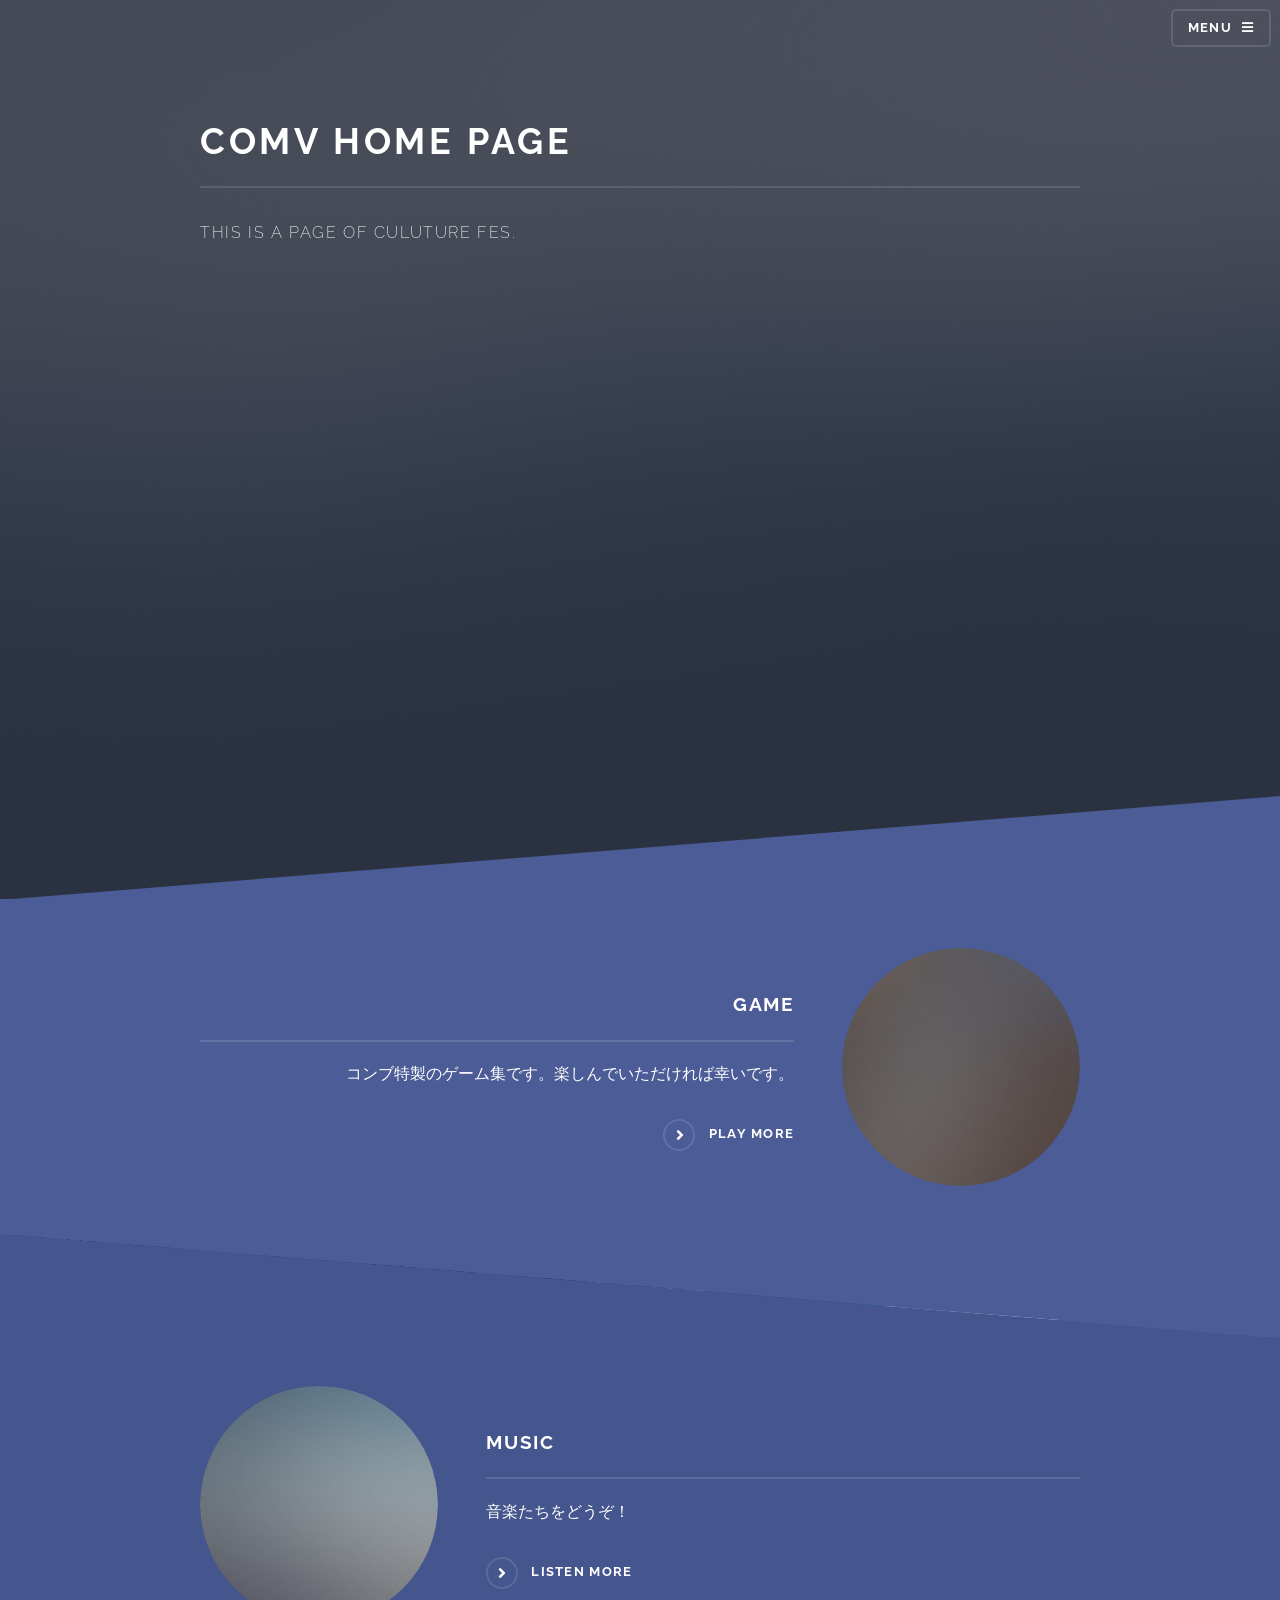
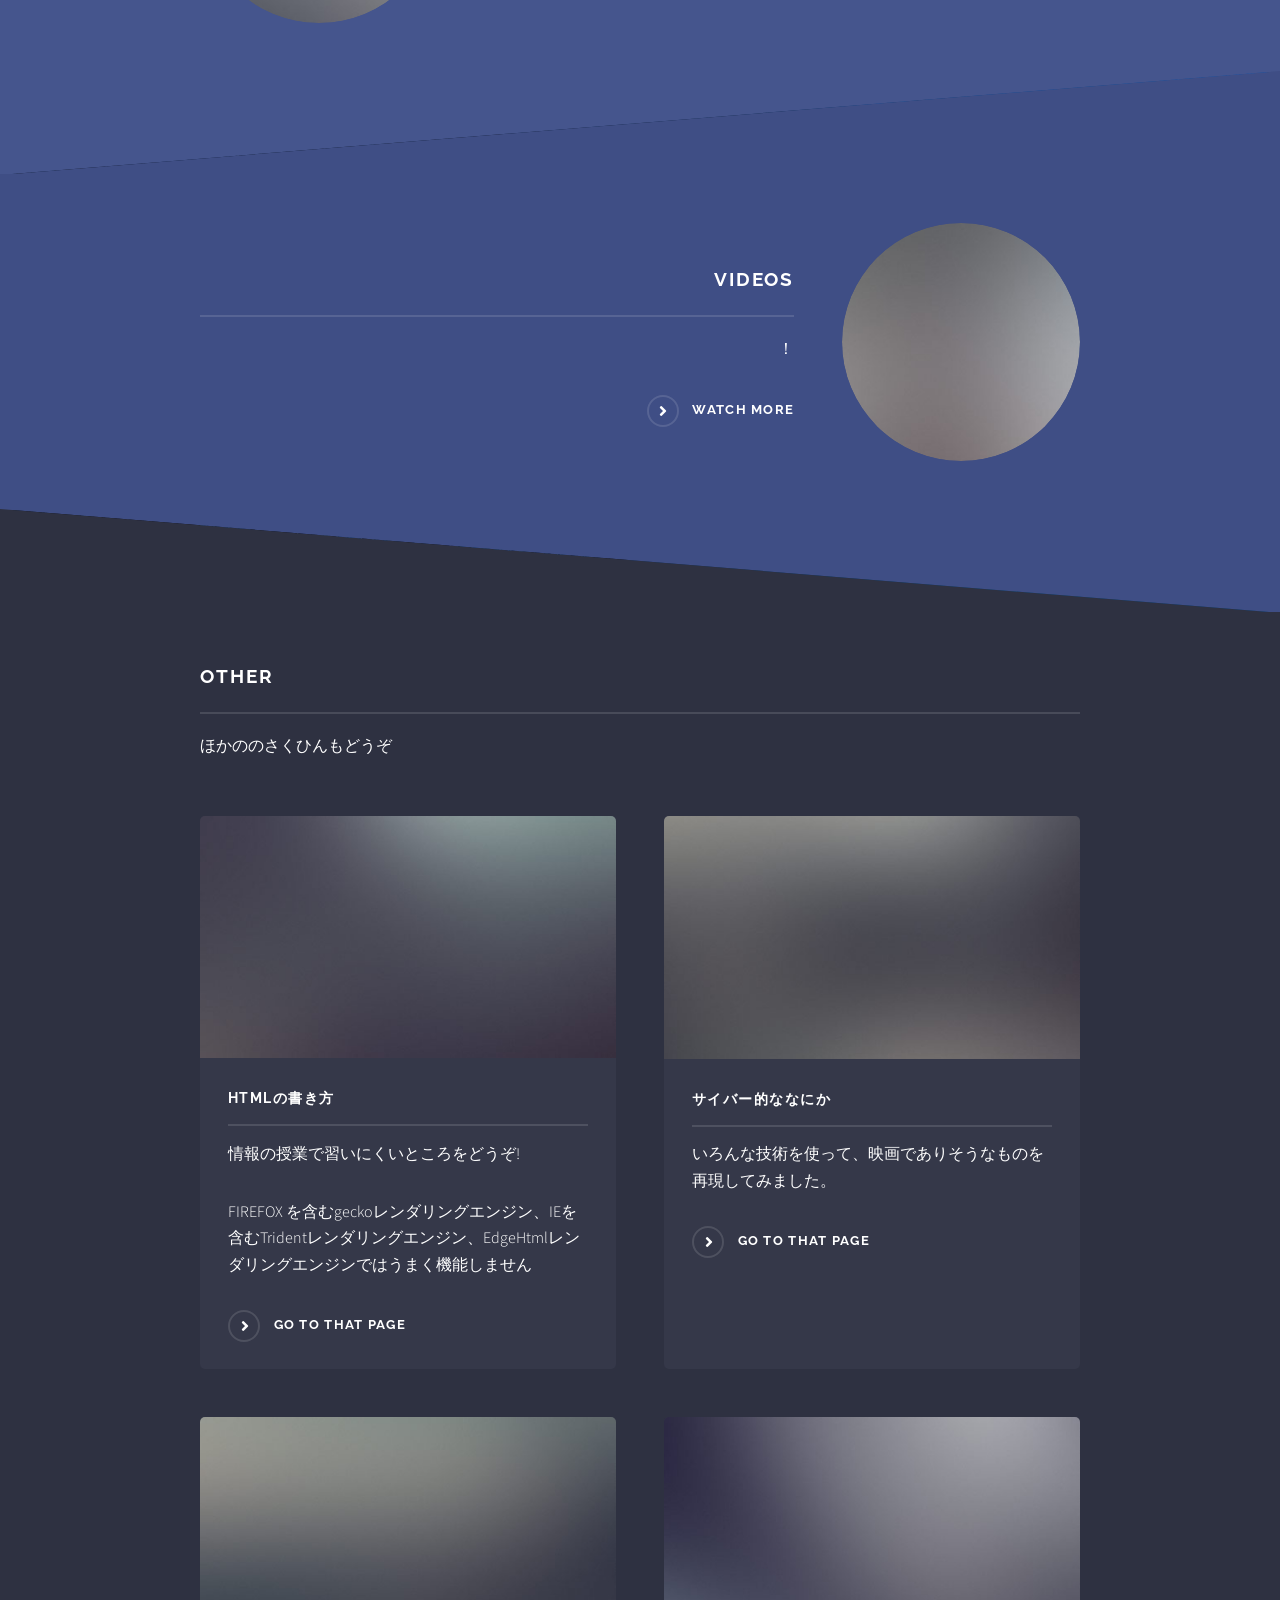
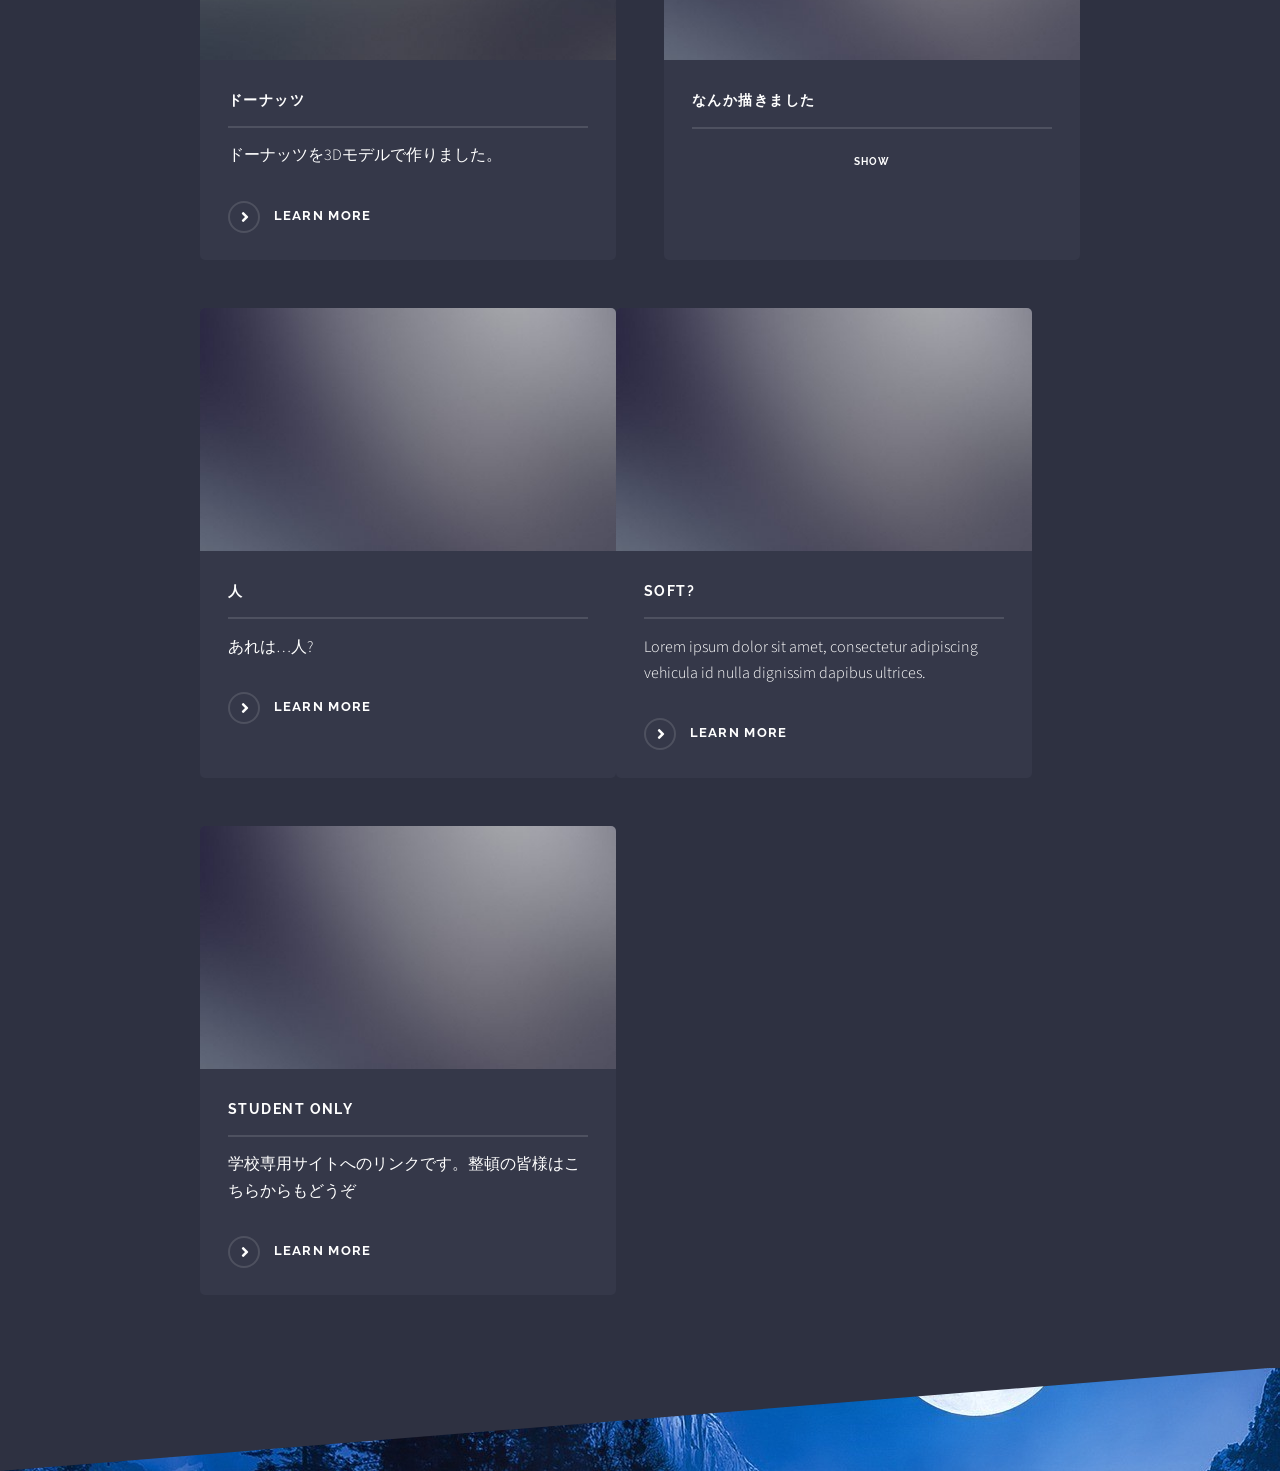
<file: index.html>
<!DOCTYPE HTML>
<!--
	Solid State by HTML5 UP
	html5up.net | @ajlkn
	Free for personal and commercial use under the CCA 3.0 license (html5up.net/license)
-->
<html>
	<head>
		<title>Comv fes 2021</title>
		<meta charset="utf-8" />
		<meta name="viewport" content="width=device-width, initial-scale=1, user-scalable=no" />
		<link rel="stylesheet" href="assets/css/main.css" />
		<link rel="icon" href="images/icon.png">
		<noscript><link rel="stylesheet" href="assets/css/noscript.css" /></noscript>
		<style>
		/* ポップアップウインドウの設定 */
			.popup {
			background-color: #efefef;
			box-shadow: 0 0 0 9999px rgba(0, 0, 0, .8);
			display: none;
			position: fixed;
			top: 0;
			left: 0;
			right: 0;
			bottom: 0;
			margin: auto;
			width: 70vw;
			height: 55vw;
			overflow-y: scroll;
			}
			/* チェックボックスの初期設定 */
			#popup-on{
			display: none;
			}
			/* チェックされたらポップアップウインドウを開く */
			#popup-on:checked + .popup{
			display: block;
			}

			/* 閉じるアイコン（右上） */
			.icon-close{
			background: #000;
			color: #fff;
			font-size: 30px;
			padding: 0 10px;
			position: absolute;
			right: 0;
			}

			/* 閉じるボタン */
			.btn-close{
			background: #000;
			border-radius: 10px;
			color: #fff;
			padding: 10px;
			cursor: pointer;
			margin: 10px auto;
			width: 95%;
			text-align: center;
			}

			/* 開くボタン */
			.btn-open{
			border-radius: 10px;
			color: #fff;
			padding: 10px;
			cursor: pointer;
			margin: 10px auto;
			width: 95%;
			text-align: center;
			}

			/* ポップアップの内容 */
			.popup-content{
			margin: 3vh auto 40px auto;
			
			width: 90%;
			z-index: 100;
			}
			.popup-content *{
				margin-top: 20vh;
				max-width: 90%;
				max-height: 90%;
				z-index: 100;
			}

			.inside{
				display: none;
			}

			body{
				background: url(./images/header.jpg);
			}
		</style>
	</head>
	<body class="is-preload">

		<!-- Page Wrapper -->
			<div id="page-wrapper">

				<!-- Header -->
					<header id="header" class="alt">
						<h1><a href="index.html">Comv fes 2021</a></h1>
						<nav>
							<a href="#menu">Menu</a>
						</nav>
					</header>

				<!-- Menu -->
					<nav id="menu">
						<div class="inner">
							<h2>Menu</h2>
							<ul class="links">
								<li><a href="game.html">Games</a></li>
								<li><a href="music.html">Musics</a></li>
								<li><a href="video.html">videos</a></li>
								<li><a href="#four">Other</a></li>
								<li><a href="#">Masuo fes! </a></li>
								<li><a href="#">Student only</a></li>
							</ul>
							<a href="#" class="close">Close</a>
						</div>
					</nav>

				<!-- Banner -->
					<section id="banner">
						<div class="inner">
							<h2>Comv Home Page</h2>
							<p>this is a page of culuture fes.</p>
						</div>
					</section>

				<!-- Wrapper -->
					<section id="wrapper">

						<!-- One -->
							<section id="one" class="wrapper spotlight style1">
								<div class="inner">
									<a href="#" class="image"><img src="images/pic01.jpg" alt="" /></a>
									<div class="content">
										<h2 class="major">Game</h2>
										<p>コンブ特製のゲーム集です。楽しんでいただければ幸いです。</p>
										<a href="game.html" class="special">Play more</a>
									</div>
								</div>
							</section>

						<!-- Two -->
							<section id="two" class="wrapper alt spotlight style2">
								<div class="inner">
									<a href="#" class="image"><img src="images/pic02.jpg" alt="" /></a>
									<div class="content">
										<h2 class="major">Music</h2>
										<p>音楽たちをどうぞ！</p>
										<a href="music.html" class="special">Listen more</a>
									</div>
								</div>
							</section>

						<!-- Three -->
							<section id="three" class="wrapper spotlight style3">
								<div class="inner">
									<a href="#" class="image"><img src="images/pic03.jpg" alt="" /></a>
									<div class="content">
										<h2 class="major">Videos</h2>
										<p>！</p>
										<a href="video.html" class="special">Watch more</a>
									</div>
								</div>
							</section>

						<!-- Four -->
							<section id="four" class="wrapper alt style1">
								<div class="inner">
									<h2 class="major">Other</h2>
									<p>ほかののさくひんもどうぞ</p>
									<section class="features">
										<article>
											<a href="#" class="image"><img src="images/pic04.jpg" alt="" /></a>
											<h3 class="major">htmlの書き方</h3>
											<p>情報の授業で習いにくいところをどうぞ!<div id="gecko">FIREFOX を含むgeckoレンダリングエンジン、IEを含むTridentレンダリングエンジン、EdgeHtmlレンダリングエンジンではうまく機能しません</div></p>
											<a href="./WEBsite/htmlpractice.html" class="special">Go to that page</a>
										</article>
										<article>
											<a href="#" class="image"><img src="images/pic05.jpg" alt="" /></a>
											<h3 class="major">サイバー的ななにか</h3>
											<p>いろんな技術を使って、映画でありそうなものを再現してみました。</p>
											<a href="././iwasa/index.html" class="special">Go to that page</a>
										</article>
										<article>
											<a href="#" class="image"><img src="images/pic06.jpg" alt="" /></a>
											<h3 class="major">ドーナッツ</h3>
											<p>ドーナッツを3Dモデルで作りました。</p>
											<a href="./3dmodel.html?f=./models/donut/donut.obj" class="special">Learn more</a>
										</article>
										<article>
											<a href="#" class="image"><img src="images/pic07.jpg" alt="" /></a>
											<h3 class="major">なんか描きました</h3>
											
											<label for="popup-on"><label for="popup-on"><div class="btn-open">Show</label>
											<input type="checkbox" id="popup-on">
											<div class="popup">
											  <label for="popup-on" class="icon-close">×</label>
											  <div class="popup-content">
												 <!-- ポップアップの中身 -->
												 ポップアップの内容<br>画像もOK<br>
												<img src="assets/css/images/Screenshot.png" alt="" class="layer-img">
												  <!-- ./ポップアップの中身　ここまで -->
											  </div>
											  <label for="popup-on"><div class="btn-close">閉じる</div></label>
											</div>
										</article>
										<article class="inside">
											<a href="#" class="image"><img src="images/pic07.jpg" alt="" /></a>
											<h3 class="major">ガンダムっぽい何か</h3>
											
											<label for="popup-on"><label for="popup-on"><div class="btn-open">Show</label>
											<input type="checkbox" id="popup-on">
											<div class="popup">
											  <label for="popup-on" class="icon-close">×</label>
											  <div class="popup-content">
												 <!-- ポップアップの中身 -->
												 ポップアップの内容<br>画像もOK<br>
												<img src="assets/css/images/z.png" alt="" class="layer-img">
												  <!-- ./ポップアップの中身　ここまで -->
											  </div>
											  <label for="popup-on"><div class="btn-close">閉じる</div></label>
											</div>
										</article>
										<article>
											<a href="#" class="image"><img src="images/pic07.jpg" alt="" /></a>
											<h3 class="major">人</h3>
											<p>あれは…人?</p>
											<a href="./3dmodel.html?f=./models/human.obj" class="special">Learn more</a>
										</article>
										<article>
											<a href="#" class="image"><img src="images/pic07.jpg" alt="" /></a>
											<h3 class="major">Soft?</h3>
											<p>Lorem ipsum dolor sit amet, consectetur adipiscing vehicula id nulla dignissim dapibus ultrices.</p>
											<a href="#" class="special">Learn more</a>
										</article>
										<article>
											<a href="#" class="image"><img src="images/pic07.jpg" alt="" /></a>
											<h3 class="major">Student Only</h3>
											<p>学校専用サイトへのリンクです。整頓の皆様はこちらからもどうぞ</p>
											<a href="#" class="special">Learn more</a>
										</article>
									</section>
								</div>
							</section>

					</section>


			</div>

		<!-- Scripts -->
			<script src="assets/js/jquery.min.js"></script>
			<script src="assets/js/jquery.scrollex.min.js"></script>
			<script src="assets/js/browser.min.js"></script>
			<script src="assets/js/breakpoints.min.js"></script>
			<script src="assets/js/util.js"></script>
			<script src="assets/js/main.js"></script>

	</body>
</html>
</file>
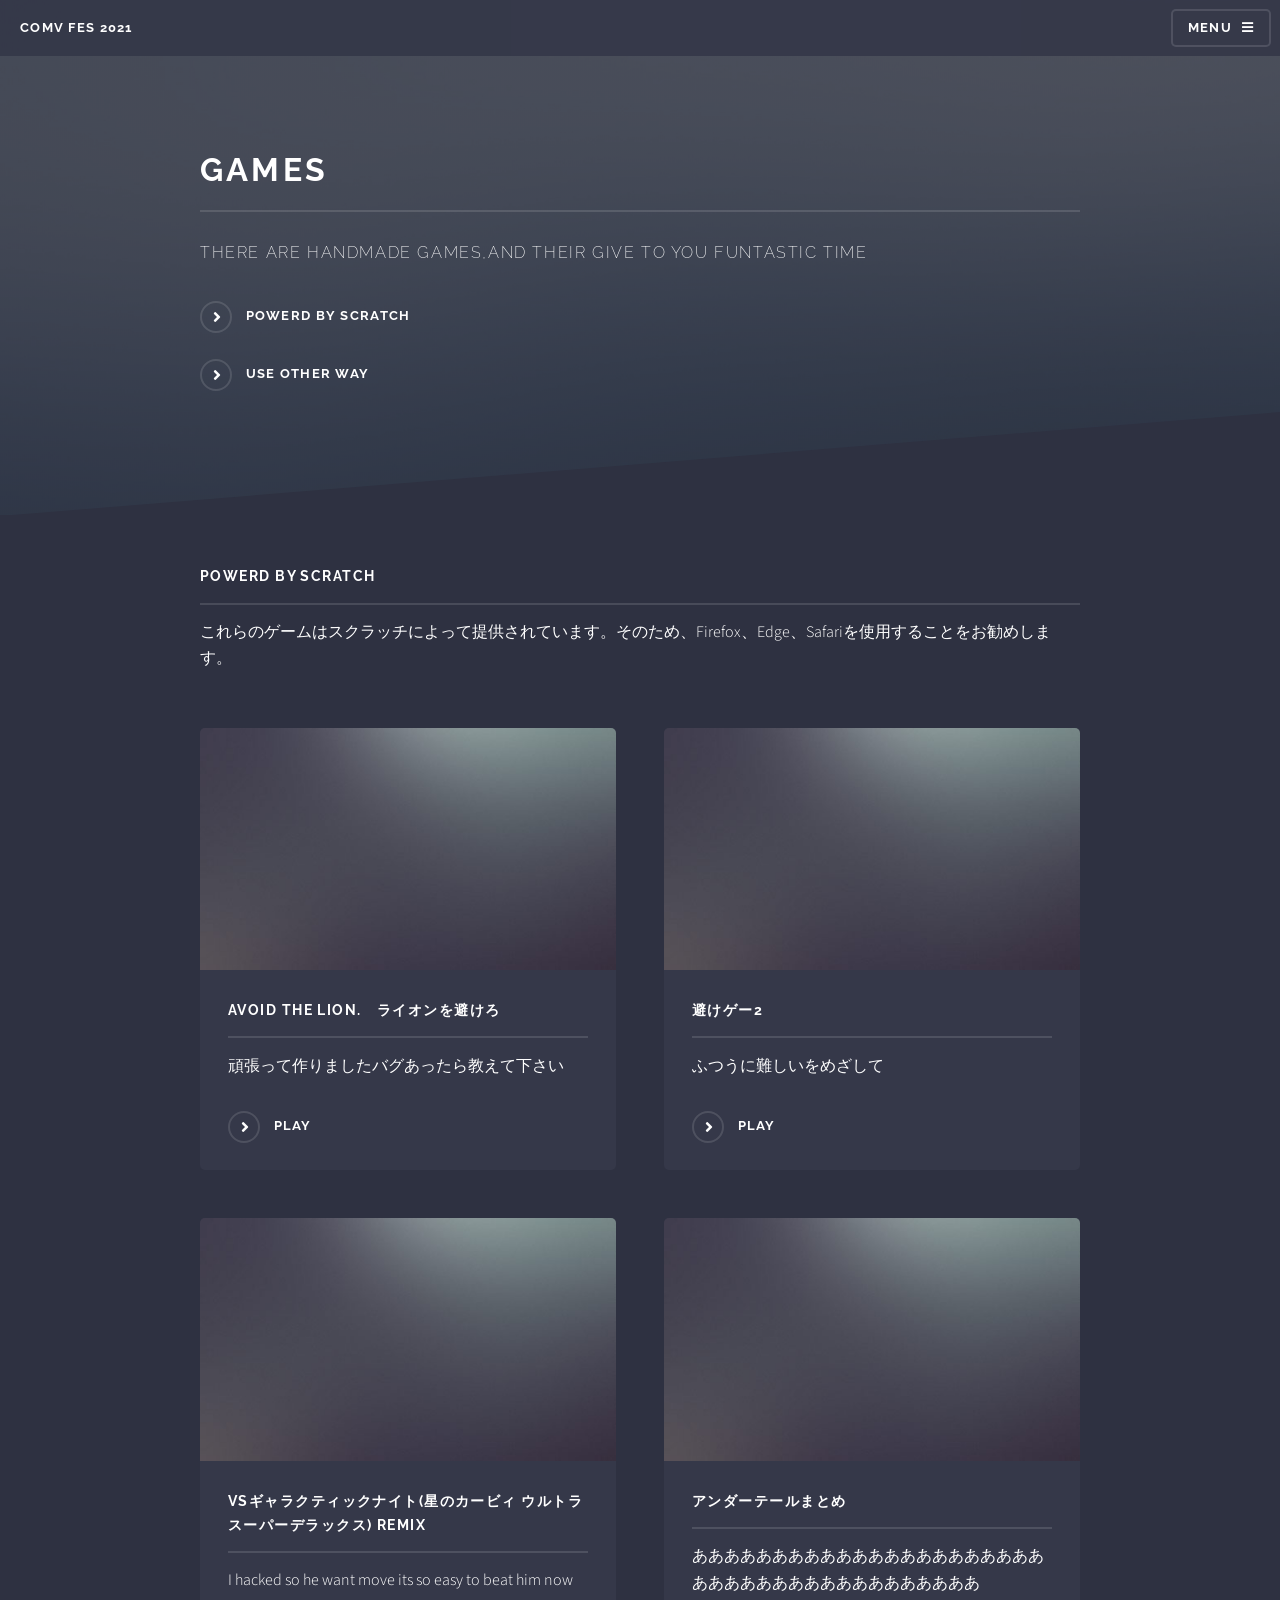
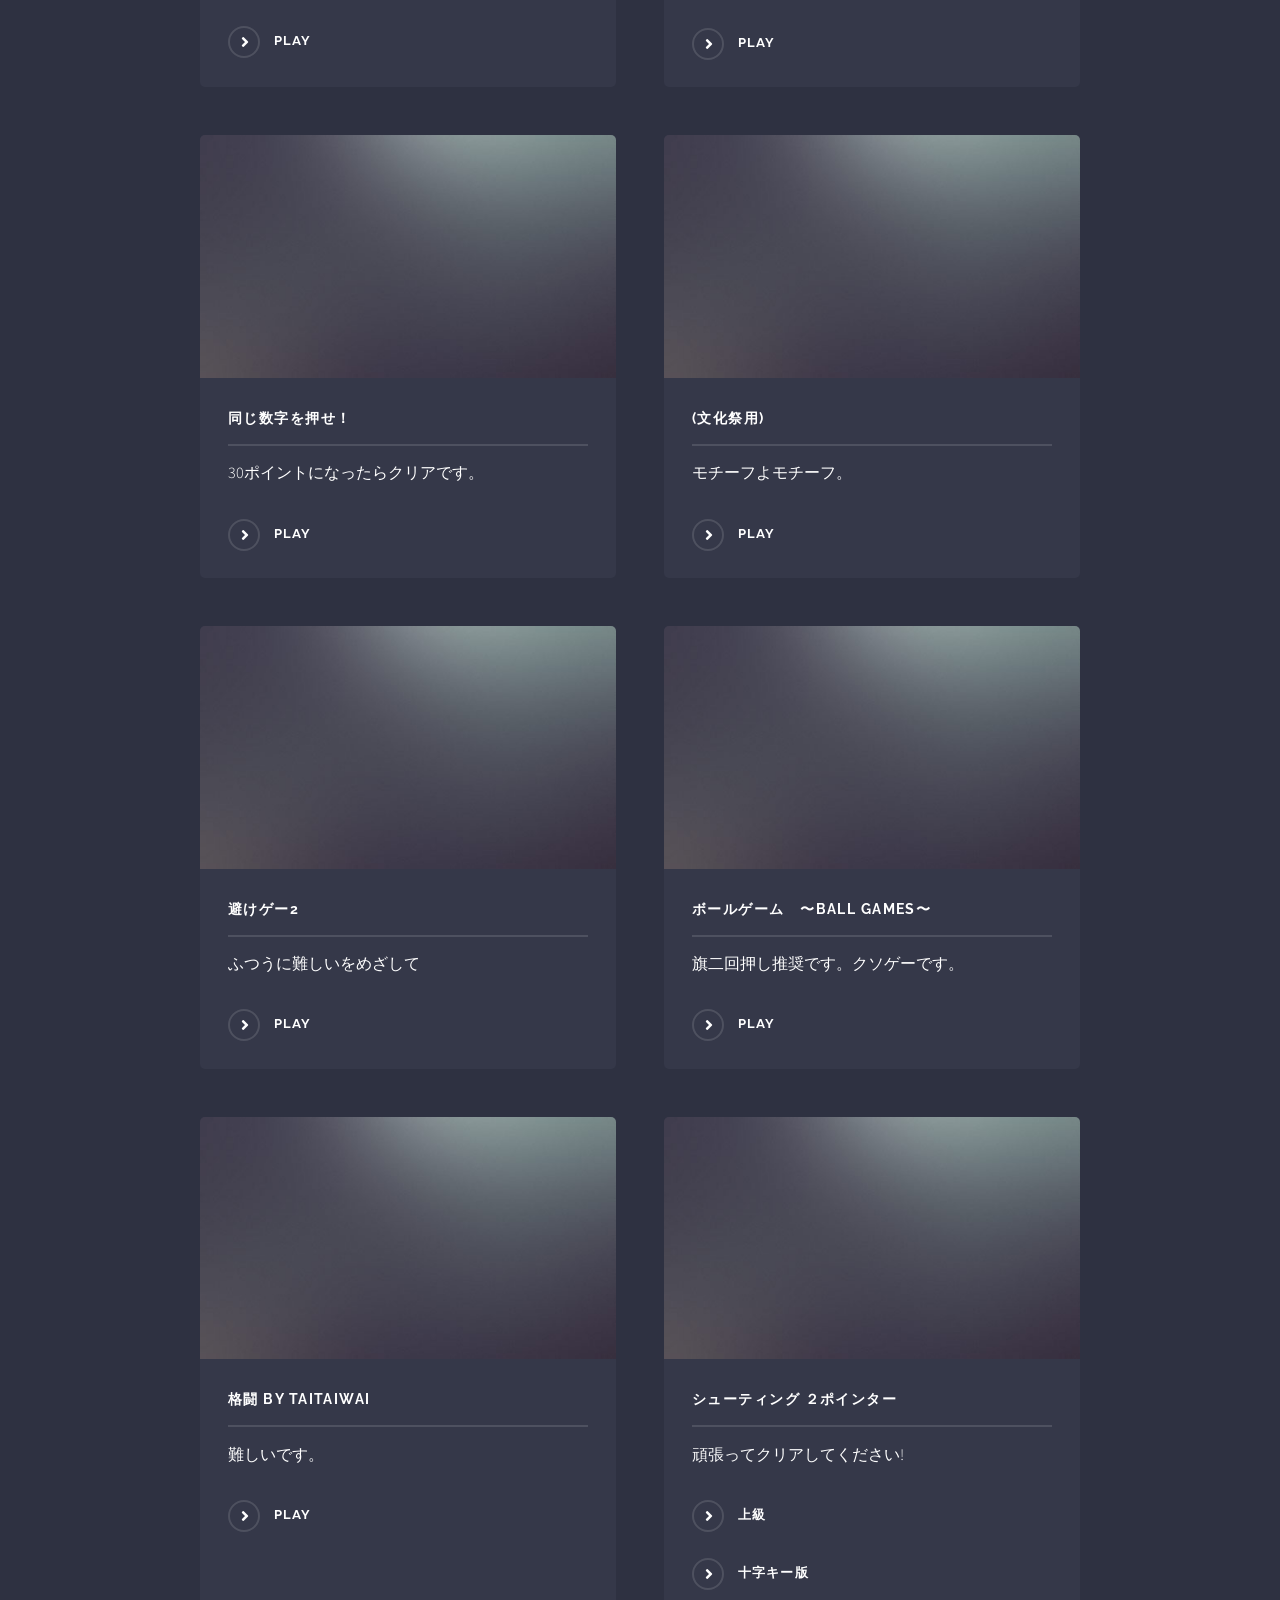
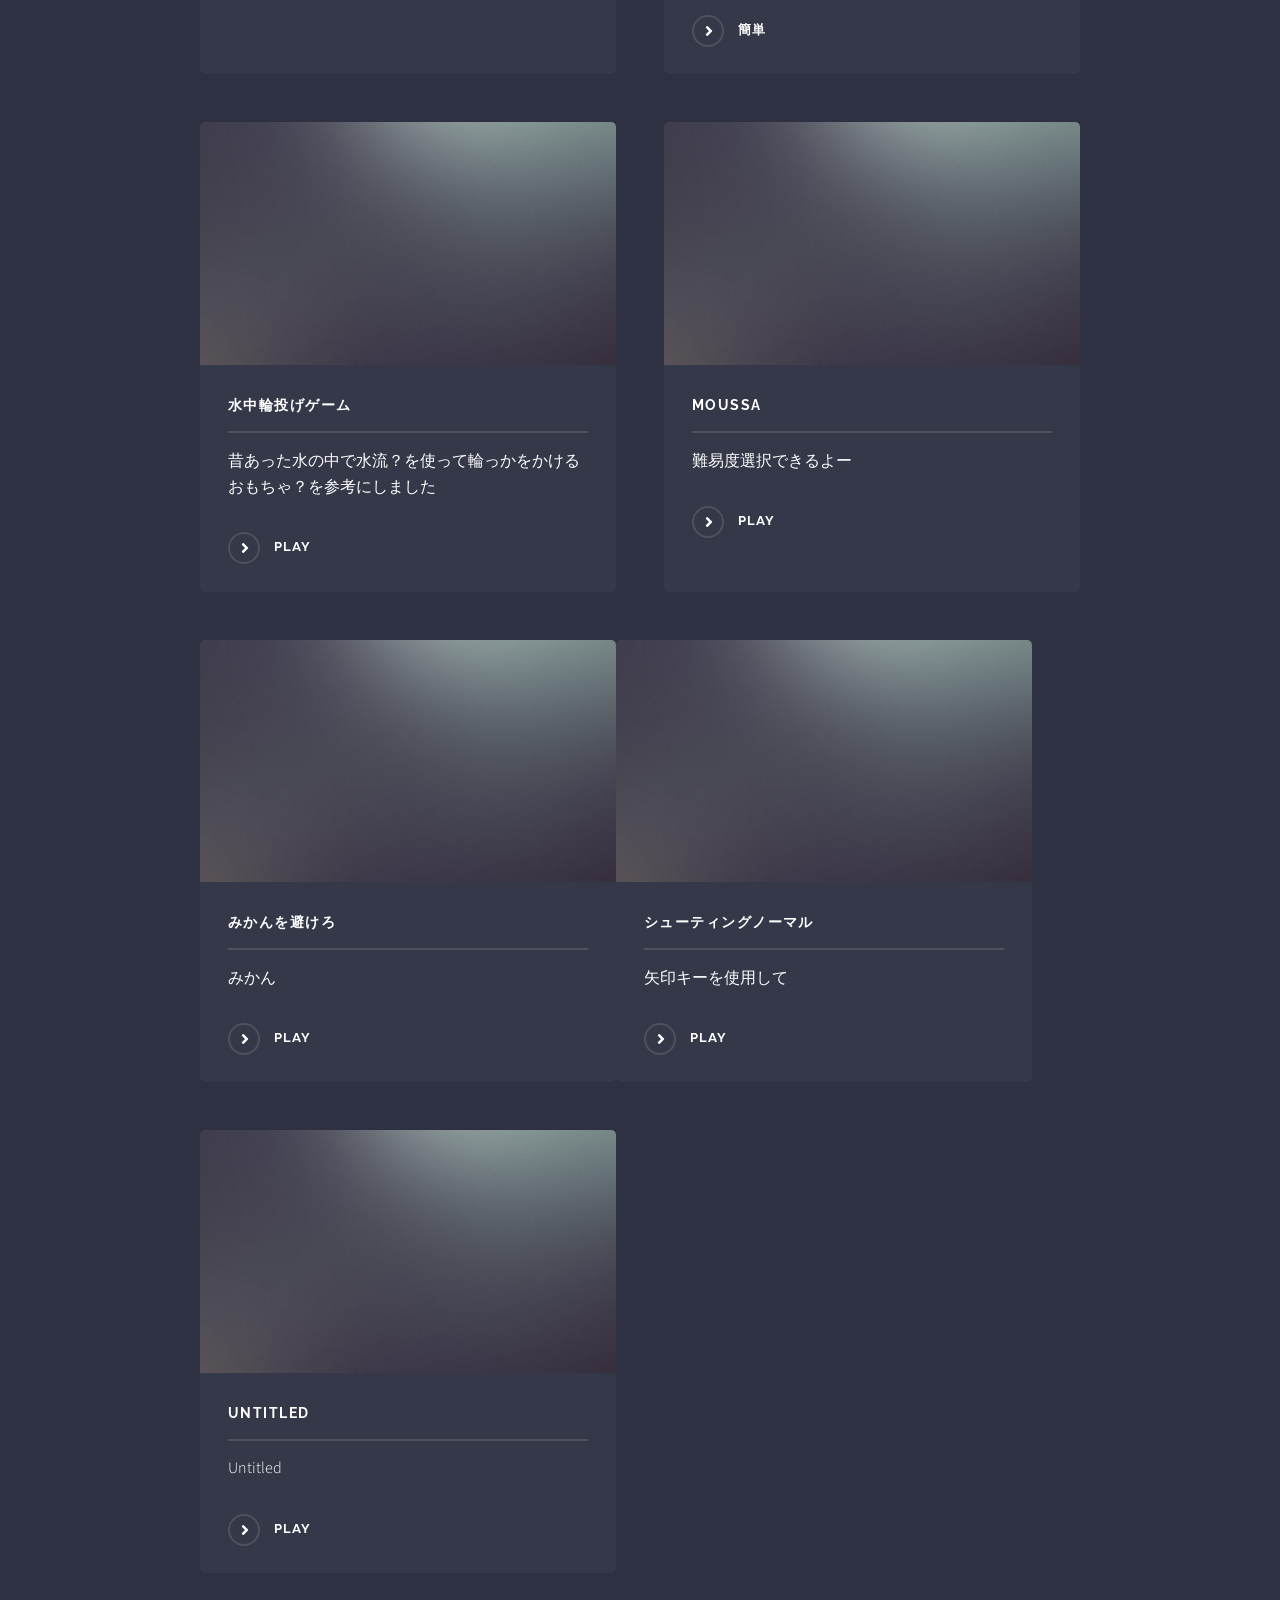
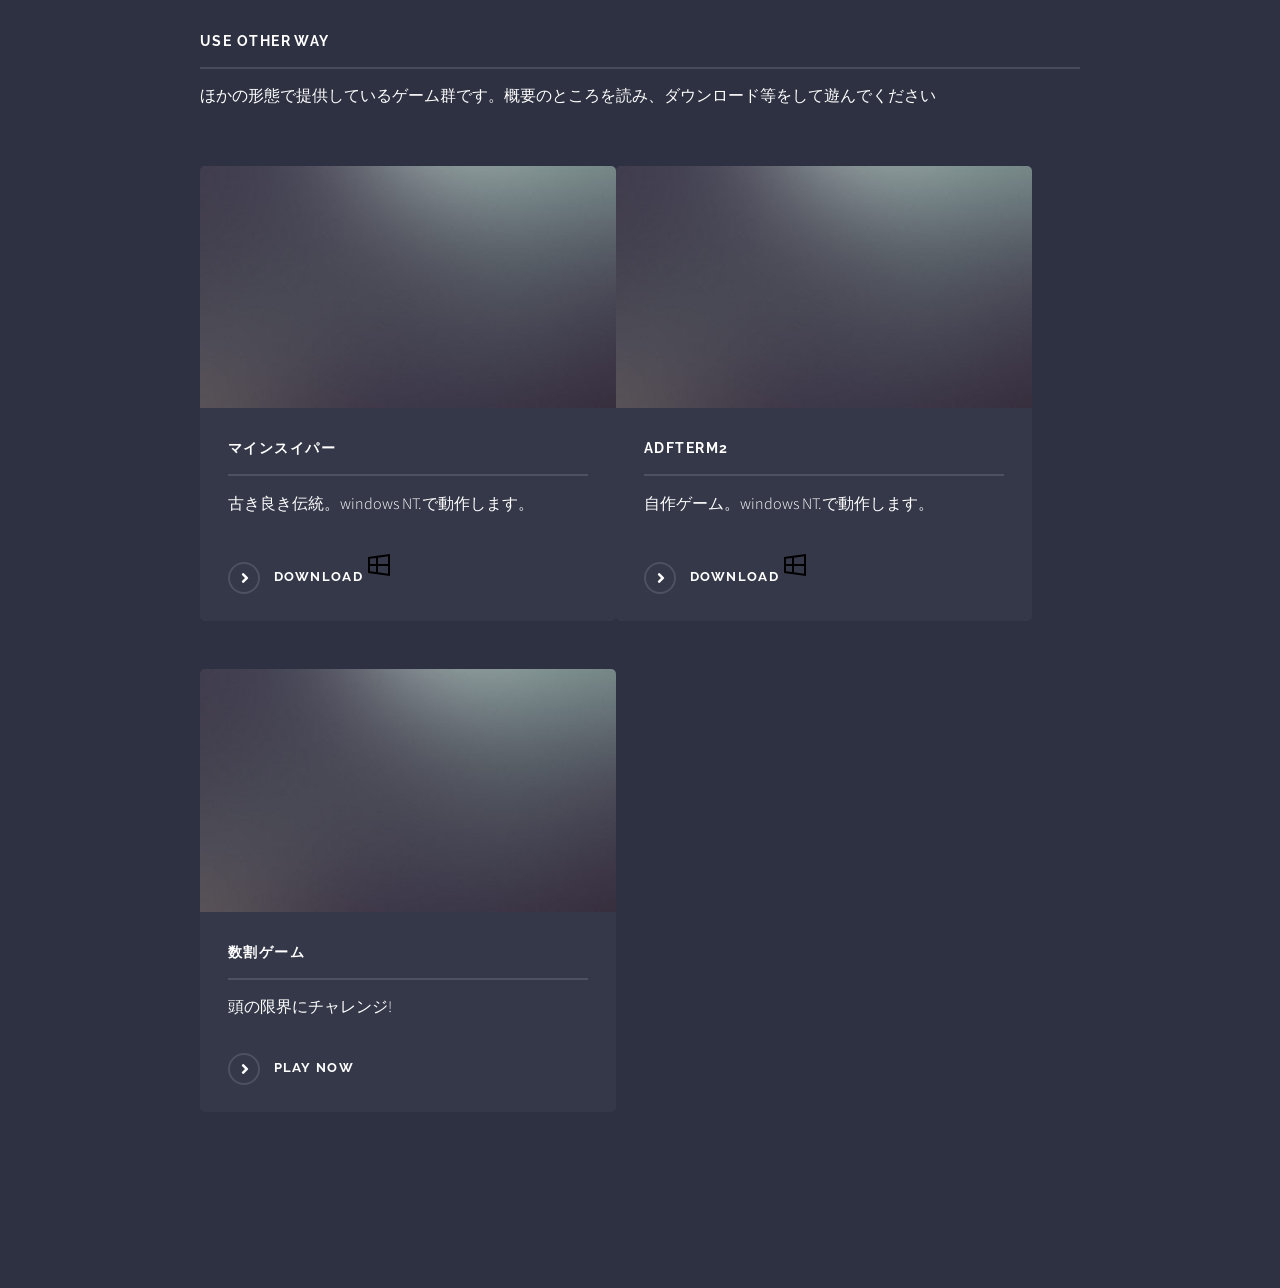
<file: game.html>
<!DOCTYPE HTML>
<!--
	Solid State by HTML5 UP
	html5up.net | @ajlkn
	Free for personal and commercial use under the CCA 3.0 license (html5up.net/license)
-->
<html>
	<head>
		<title>Game</title>
		<meta charset="utf-8" />
		<meta name="viewport" content="width=device-width, initial-scale=1, user-scalable=no" />
		<link rel="stylesheet" href="assets/css/main.css" />
		<noscript><link rel="stylesheet" href="assets/css/noscript.css" /></noscript>
	</head>
	<body class="is-preload">

		<!-- Page Wrapper -->
			<div id="page-wrapper">

				<!-- Header -->
					<header id="header">
						<h1><a href="index.html">Comv Fes 2021</a></h1>
						<nav>
							<a href="#menu">Menu</a>
						</nav>
					</header>

				<!-- Menu -->
					<nav id="menu">
						<div class="inner">
							<h2>Menu</h2>
							<ul class="links">
								<li><a href="game.html">Games</a></li>
								<li><a href="music.html">Musics</a></li>
								<li><a href="video.html">videos</a></li>
								<li><a href="#four">Other</a></li>
								<li><a href="#">Masuo fes! </a></li>
								<li><a href="#">Student only</a></li>
							</ul>
							<a href="#" class="close">Close</a>
						</div>
					</nav>

				<!-- Wrapper -->
					<section id="wrapper">
						<header>
							<div class="inner">
								<h2>Games</h2>
								<p>There are Handmade Games,and their give to you funtastic time</p>
								<a href="#Scratch" class="special">Powerd by Scratch</a><a href="#other" class="special">Use other way</a>
							</div>
						</header>

						<!-- Content -->
							<div class="wrapper">
								<div class="inner">

									<h3 class="major" id="Scratch">Powerd by Scratch</h3>
									<p>これらのゲームはスクラッチによって提供されています。そのため、Firefox、Edge、Safariを使用することをお勧めします。</p>

									<section class="features">
										<article>
											<div class="image"><img src="images/pic04.jpg" alt="" /></div>
											<h3 class="major">Avoid the lion.　ライオンを避けろ</h3>
											<p>頑張って作りましたバグあったら教えて下さい</p>
											<a href="https://scratch.mit.edu/projects/582187251/" class="special">Play</a>
										</article>
										<article class="inside">
											<div class="image"><img src="images/pic04.jpg" alt="" /></div>
											<h3 class="major">アンダーテール ink!Sans戦</h3>
											<p></p>
											<a href="https://scratch.mit.edu/projects/521729817/" class="special">Play</a>
										</article>
										<article class="inside">
											<div class="image"><img src="images/pic04.jpg" alt="" /></div>
											<h3 class="major">ヒロアカタイピング</h3>
											<p>2日程で作ったので完成度が低いですm(_ _)m</p>
											<a href="https://scratch.mit.edu/projects/538314128/" class="special">Play</a>
										</article>
										<article>
											<div class="image"><img src="images/pic04.jpg" alt="" /></div>
											<h3 class="major">避けゲー2	</h3>
											<p>ふつうに難しいをめざして</p>
											<a href="https://scratch.mit.edu/projects/554295433" class="special">Play</a>
										</article>
										<article>
											<div class="image"><img src="images/pic04.jpg" alt="" /></div>
											<h3 class="major">vsギャラクティックナイト(星のカービィ ウルトラスーパーデラックス) remix</h3>
											<p>I hacked so he want move its so easy to beat him now</p>
											<a href="https://scratch.mit.edu/projects/453873372/" class="special">Play</a>
										</article>
										<article>
											<div class="image"><img src="images/pic04.jpg" alt="" /></div>
											<h3 class="major">アンダーテールまとめ</h3>
											<p>ああああああああああああああああああああああああああああああああああああああああ</p>
											<a href="https://scratch.mit.edu/projects/590389070/" class="special">Play</a>
										</article>
										<article>
											<div class="image"><img src="images/pic04.jpg" alt="" /></div>
											<h3 class="major">同じ数字を押せ！</h3>
											<p>30ポイントになったらクリアです。</p>
											<a href="https://scratch.mit.edu/projects/537233154" class="special">Play</a>
										</article>
										<article>
											<div class="image"><img src="images/pic04.jpg" alt="" /></div>
											<h3 class="major">(文化祭用)</h3>
											<p>モチーフよモチーフ。</p>
											<a href="https://scratch.mit.edu/projects/588340398" class="special">Play</a>
										</article>
										<article>
											<div class="image"><img src="images/pic04.jpg" alt="" /></div>
											<h3 class="major">避けゲー2	</h3>
											<p>ふつうに難しいをめざして</p>
											<a href="https://scratch.mit.edu/projects/564453882" class="special">Play</a>
										</article>
										<article>
											<div class="image"><img src="images/pic04.jpg" alt="" /></div>
											<h3 class="major">ボールゲーム　〜Ball Games〜</h3>
											<p>旗二回押し推奨です。クソゲーです。</p>
											<a href="https://scratch.mit.edu/projects/564453882" class="special">Play</a>
										</article>
										<article>
											<div class="image"><img src="images/pic04.jpg" alt="" /></div>
											<h3 class="major">格闘 by taitaiwai</h3>
											<p>難しいです。</p>
											<a href="https://scratch.mit.edu/projects/543593345" class="special">Play</a>
										</article>
										<article>
											<div class="image"><img src="images/pic04.jpg" alt="" /></div>
											<h3 class="major">シューティング ２ポインター</h3>
											<p>頑張ってクリアしてください!</p>
											<a href="https://scratch.mit.edu/projects/553892053/" class="special">上級</a>
											<a href="https://scratch.mit.edu/projects/553892053/" class="special">十字キー版</a>
											<a href="https://scratch.mit.edu/projects/553892053/" class="special">簡単</a>
										</article>
										<article>
											<div class="image"><img src="images/pic04.jpg" alt="" /></div>
											<h3 class="major">水中輪投げゲーム</h3>
											<p>昔あった水の中で水流？を使って輪っかをかけるおもちゃ？を参考にしました</p>
											<a href="https://scratch.mit.edu/projects/554295433" class="special">Play</a>
										</article>
										<article>
											<div class="image"><img src="images/pic04.jpg" alt="" /></div>
											<h3 class="major">Moussa</h3>
											<p>難易度選択できるよー</p>
											<a href="https://scratch.mit.edu/projects/544002517/" class="special">Play</a>
										</article>
										<article class="inside">
											<div class="image"><img src="images/pic04.jpg" alt="" /></div>
											<h3 class="major">グラディウス　ガスト</h3>
											<p>Rimixもどぞ</p>
											<a href="https://scratch.mit.edu/projects/538304023/" class="special">Play</a>
										</article>
										<article>
											<div class="image"><img src="images/pic04.jpg" alt="" /></div>
											<h3 class="major">みかんを避けろ</h3>
											<p>みかん</p>
											<a href="https://scratch.mit.edu/projects/579938562" class="special">Play</a>
										</article>
										<article>
											<div class="image"><img src="images/pic04.jpg" alt="" /></div>
											<h3 class="major">シューティングノーマル</h3>
											<p>矢印キーを使用して</p>
											<a href="https://scratch.mit.edu/projects/542251282" class="special">Play</a>
										</article>
										<article>
											<div class="image"><img src="images/pic04.jpg" alt="" /></div>
											<h3 class="major">Untitled	</h3>
											<p>Untitled</p>
											<a href="https://scratch.mit.edu/projects/527506539/" class="special">Play</a>
										</article>
									</section>

									<h3 class="major" id="other">Use other way</h3>
									<p>ほかの形態で提供しているゲーム群です。概要のところを読み、ダウンロード等をして遊んでください</p>

									<section class="features">
										<article class="inside" id="windows">
											<div href="https://scratch.mit.edu/projects/582187251/" class="image"><img src="images/pic04.jpg" alt="" /></div>
											<h3 class="major">東方弾幕風用ステージスクリプト改変版</h3>
											<p>当方の弾幕ゲームの同人版です。windows NT.で動作します。</p>
											<a href="./game/toho.zip" class="special" download>Download<img src="./assets/css/images/windows.svg"></a>
										</article>
										<article id="windows">
											<div href="https://scratch.mit.edu/projects/582187251/" class="image"><img src="images/pic04.jpg" alt="" /></div>
											<h3 class="major">マインスイパー</h3>
											<p>古き良き伝統。windows NT.で動作します。</p>
											<a href="./game/minesweeper.zip" class="special" download>Download<img src="./assets/css/images/windows.svg"></a>
										</article>
										<article id="windows">
											<div href="https://scratch.mit.edu/projects/582187251/" class="image"><img src="images/pic04.jpg" alt="" /></div>
											<h3 class="major">ADFTerm2</h3>
											<p>自作ゲーム。windows NT.で動作します。</p>
											<a href="./game/adfterm2.zip" class="special" download>Download<img src="./assets/css/images/windows.svg"></a>
										</article>
										<article>
											<div href="#" class="image"><img src="images/pic04.jpg" alt="" /></div>
											<h3 class="major">数割ゲーム</h3>
											<p>頭の限界にチャレンジ!</p>
											<a href="./game/number/index.htm" class="special">Play now</a>
										</article>
									</section>
								</div>
							</div>

					</section>
			</div>

		<!-- Scripts -->
			<script src="assets/js/jquery.min.js"></script>
			<script src="assets/js/jquery.scrollex.min.js"></script>
			<script src="assets/js/browser.min.js"></script>
			<script src="assets/js/breakpoints.min.js"></script>
			<script src="assets/js/util.js"></script>
			<script src="assets/js/main.js"></script>

	</body>
</html>
</file>
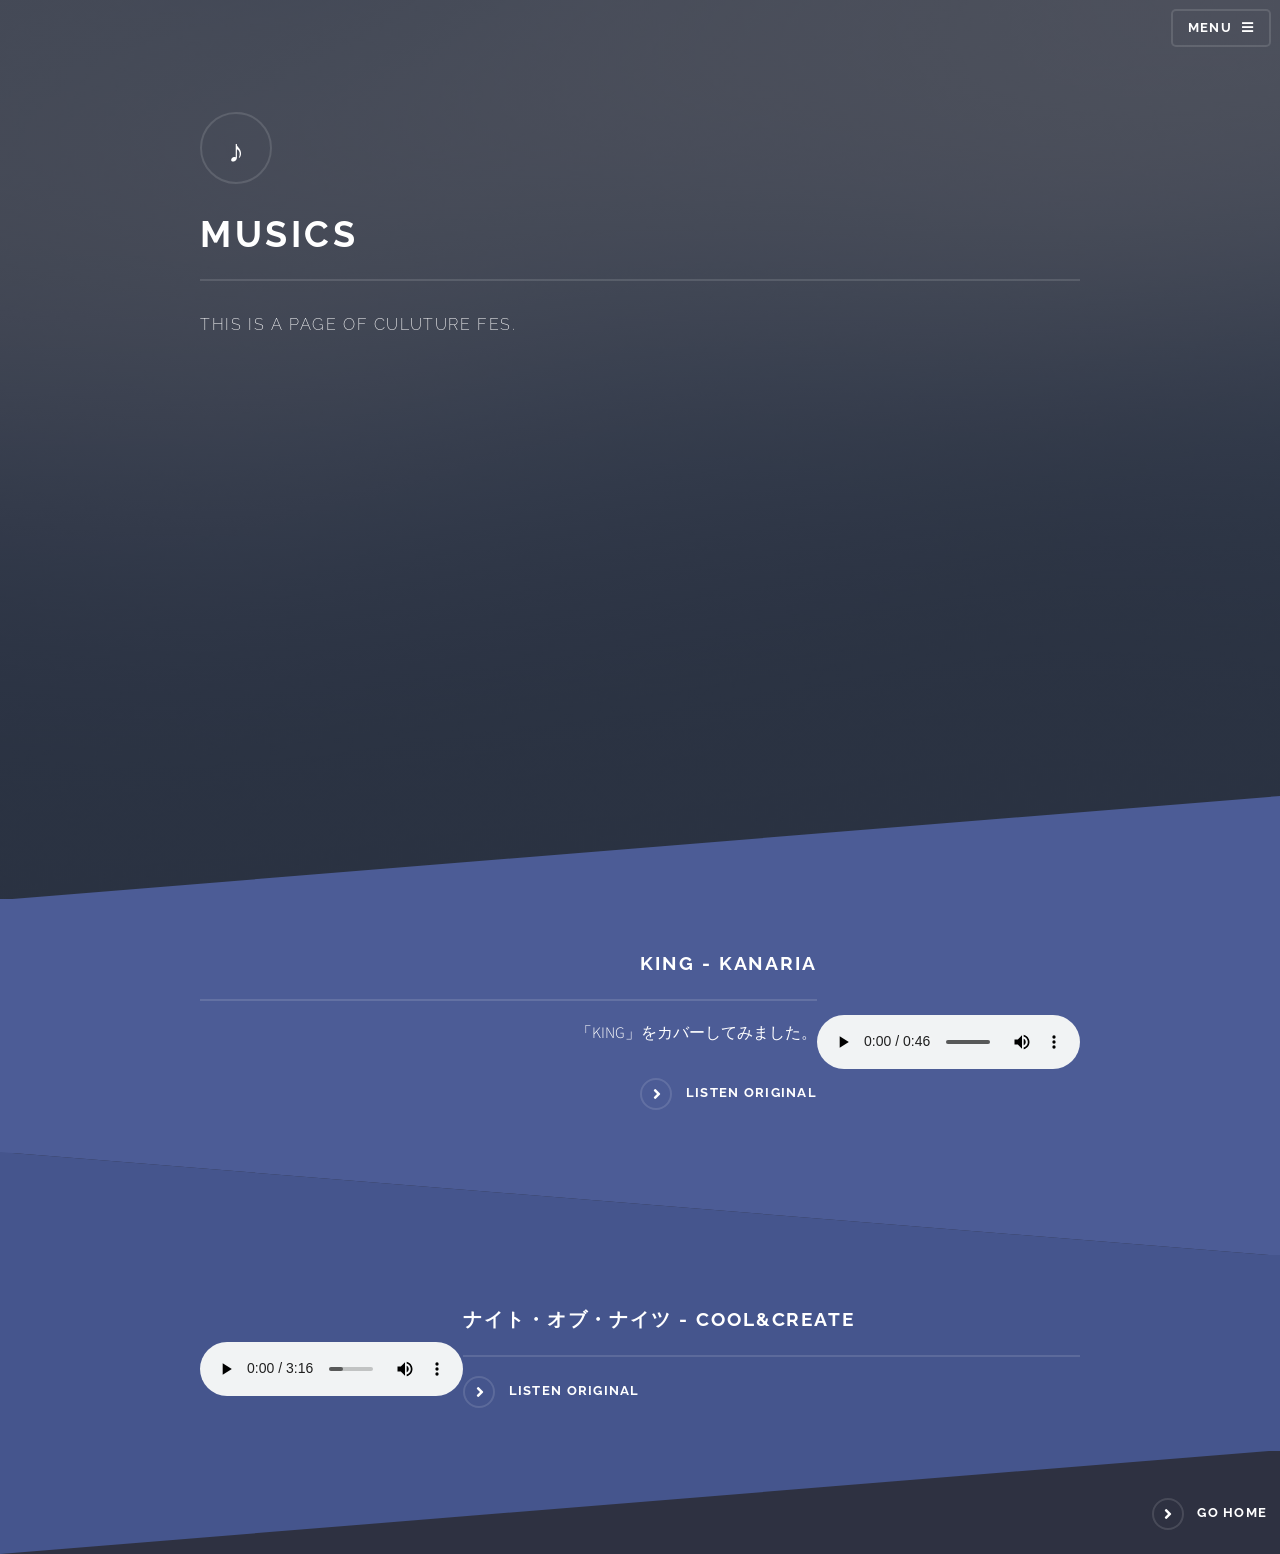
<file: music.html>
<!DOCTYPE HTML>
<!--
	Solid State by HTML5 UP
	html5up.net | @ajlkn
	Free for personal and commercial use under the CCA 3.0 license (html5up.net/license)
-->
<html>
	<head>
		<title>Comv fes 2021</title>
		<meta charset="utf-8" />
		<meta name="viewport" content="width=device-width, initial-scale=1, user-scalable=no" />
		<link rel="stylesheet" href="assets/css/main.css" />
		<noscript><link rel="stylesheet" href="assets/css/noscript.css" /></noscript>
	</head>
	<style>
		.wrapper.spotlight .content{
			width: 80%;
		}
		.home{
			position:absolute;
			right: 1vw;
			z-index:2;
			top: calc(100% + 3.75em);
		}
	</style>
	<body class="is-preload">

		<!-- Page Wrapper -->
			<div id="page-wrapper">

				<!-- Header -->
					<header id="header" class="alt">
						<h1><a href="index.html">Comv fes 2021</a> > Music</h1>
						<nav>
							<a href="#menu">Menu</a>
						</nav>
					</header>

				<!-- Menu -->
					<nav id="menu">
						<div class="inner">
							<h2>Menu</h2>
							<ul class="links">
								<li><a href="game.html">Games</a></li>
								<li><a href="music.html">Musics</a></li>
								<li><a href="video.html">videos</a></li>
								<li><a href="#four">Other</a></li>
								<li><a href="#">Masuo fes! </a></li>
								<li><a href="#">Student only</a></li>
							</ul>
							<a href="#" class="close">Close</a>
						</div>
					</nav>

				<!-- Banner -->
					<section id="banner">
						<div class="inner">
							<div class="logo"><span class="icon fa-gem"></span></div>
							<h2>Musics</h2>
							<p>this is a page of culuture fes.</p>
						</div>
					</section>

				<!-- Wrapper -->
					<section id="wrapper">

						<!-- One -->
							<section id="one" class="wrapper spotlight style1">
								<div class="inner">
									<audio controls src="audio/tamura.mp3">
              							Your browser does1 not support the audio element.
            						</audio>
									<div class="content">
										<h2 class="major">KING - Kanaria</h2>
										<p>「KING」をカバーしてみました。</p>
										<a href="https://www.youtube.com/watch?v=cm-l2h6GB8Q" class="special">Listen original</a>
									</div>
								</div>
							</section>

						<!-- Two -->
							<section id="two" class="wrapper alt spotlight style2">
								<div class="inner">
									<audio controls src="audio/ibe.mp3">Your browser does1 not support the<code>audio</code> element.</audio>
									<div class="content">
										<h2 class="major">ナイト・オブ・ナイツ - COOL&CREATE</h2>
										<a href="https://open.spotify.com/embed/track/23COHsoGsY4zDb5xrSocJo?utm_source=generator" class="special">Listen original</a>
									</div>
								</div>
								<a href="./index.html" class="special home">Go home</a>
							</section>
					</section>


			</div>

		<!-- Scripts -->
			<script src="assets/js/jquery.min.js"></script>
			<script src="assets/js/jquery.scrollex.min.js"></script>
			<script src="assets/js/browser.min.js"></script>
			<script src="assets/js/breakpoints.min.js"></script>
			<script src="assets/js/util.js"></script>
			<script src="assets/js/main.js"></script>

	</body>
</html>
</file>
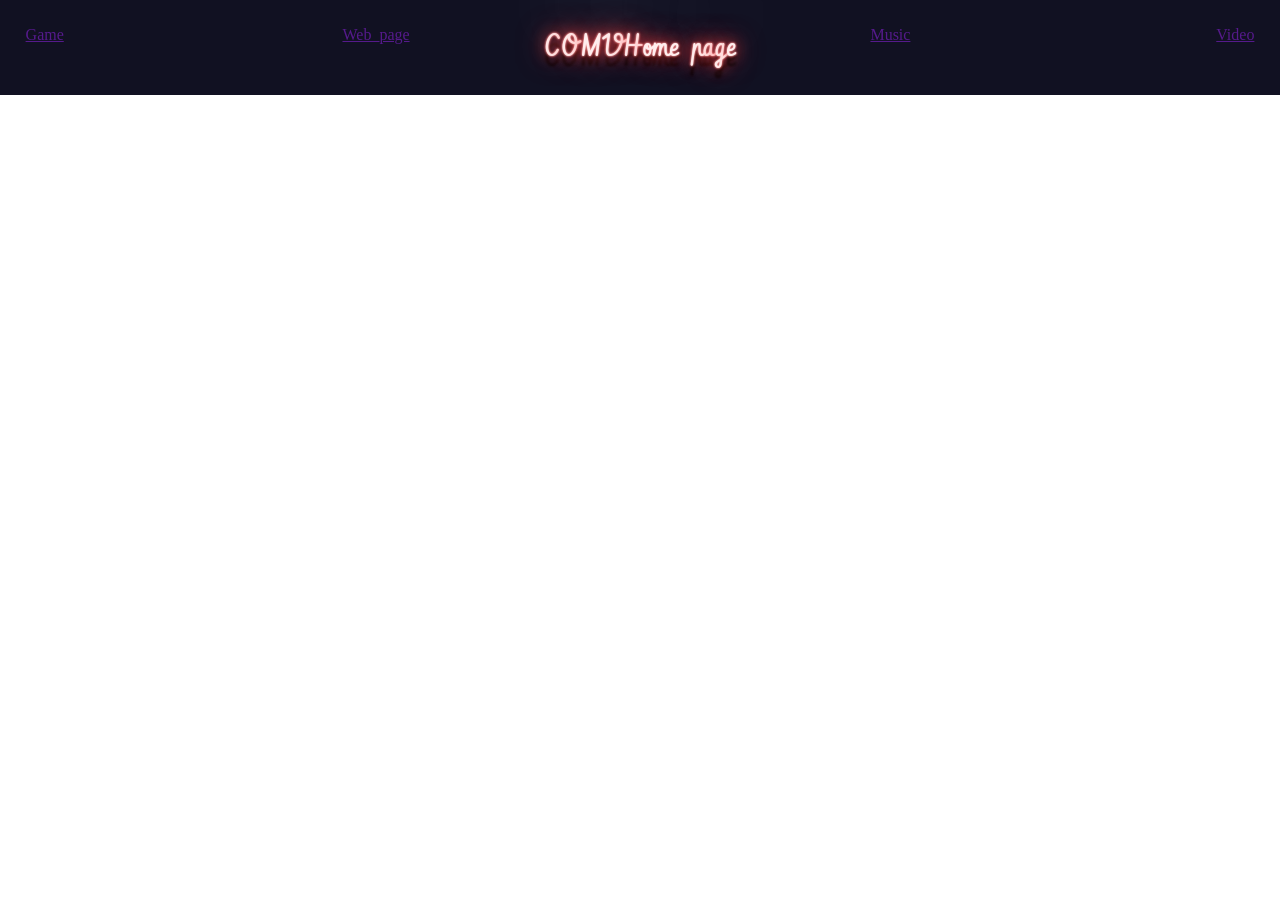
<file: COMVHomepage_video/header.html>
<!DOCTYPE html>
<html>
    <head>
        <meta charset="UTF-8">
        <style>
            @import url(//fonts.googleapis.com/css?family=Vibur);
            header{
                display: flex;
                background: #112;
                padding: 2vw;
            margin: 0;
            }
            html,body{
            margin: 0;
            padding: 0;
            height:100%
            }
            .title {
            text-align: center;
            margin: auto;
            }

            .title a :visited{
                color: #fff;
            }

            .title a{
                color: #fff;
            }

            .title b{
            font: 400 30px "Vibur";
            color: #fee;
            text-shadow: 0 -40px 100px, 0 0 2px, 0 0 1em #ff4444, 0 0 0.5em #ff4444, 0 0 0.1em #ff4444, 0 10px 3px #000;
            }
            .title b span{
            animation: blink linear infinite 2s;
            }
            .title b span:nth-of-type(2){
            animation: blink linear infinite 3s;
            }
            @keyframes blink {
                78% {
                    color: inherit;
                    text-shadow: inherit;
                }
                79%{
                    color: #333;
                }
                80% {
                    
                    text-shadow: none;
                }
                81% {
                    color: inherit;
                    text-shadow: inherit;
                }
                82% {
                    color: #333;
                    text-shadow: none;
                }
                83% {
                    color: inherit;
                    text-shadow: inherit;
                }
                92% {
                    color: #333;
                    text-shadow: none;
                }
                92.5% {
                    color: inherit;
                    text-shadow: inherit;
                }
            }

            .btns{
                width: 30vw;
                display: inline-flex;
                justify-content: space-between;
            }
        </style>
    </head>
    <body>
        <header>
            <div class="btns"><a href="">Game</a><a href="">Web_page</a></div>
            <div class="title"><b>C<span>O</span>MV<span>H</span>ome pa<span>g</span>e</b></div>
            <div class="btns"><a href="">Music</a><a href="">Video</a></div>
        </header>
    </body>
</html>
</file>
<file: assets/css/noscript.css>
/*
	Solid State by HTML5 UP
	html5up.net | @ajlkn
	Free for personal and commercial use under the CCA 3.0 license (html5up.net/license)
*/

/* Banner */

	body.is-preload #banner .logo {
		-moz-transform: none;
		-webkit-transform: none;
		-ms-transform: none;
		transform: none;
		opacity: 1;
	}

	body.is-preload #banner h2 {
		opacity: 1;
		-moz-transform: none;
		-webkit-transform: none;
		-ms-transform: none;
		transform: none;
		-moz-filter: none;
		-webkit-filter: none;
		-ms-filter: none;
		filter: none;
	}

	body.is-preload #banner p {
		opacity: 01;
		-moz-transform: none;
		-webkit-transform: none;
		-ms-transform: none;
		transform: none;
		-moz-filter: none;
		-webkit-filter: none;
		-ms-filter: none;
		filter: none;
	}
</file>
<file: assets/css/main.css>
@import url(fontawesome-all.min.css);
@import url("https://fonts.googleapis.com/css?family=Raleway:200,700|Source+Sans+Pro:300,600,300italic,600italic");

/*
	Solid State by HTML5 UP
	html5up.net | @ajlkn
	Free for personal and commercial use under the CCA 3.0 license (html5up.net/license)
*/

html, body, div, span, applet, object,
iframe, h1, h2, h3, h4, h5, h6, p, blockquote,
pre, a, abbr, acronym, address, big, cite,
code, del, dfn, em, img, ins, kbd, q, s, samp,
small, strike, strong, sub, sup, tt, var, b,
u, i, center, dl, dt, dd, ol, ul, li, fieldset,
form, label, legend, table, caption, tbody,
tfoot, thead, tr, th, td, article, aside,
canvas, details, embed, figure, figcaption,
footer, header, hgroup, menu, nav, output, ruby,
section, summary, time, mark, audio, video {
	margin: 0;
	padding: 0;
	border: 0;
	font-size: 100%;
	font: inherit;
	vertical-align: baseline;}

article, aside, details, figcaption, figure,
footer, header, hgroup, menu, nav, section {
	display: block;}

body {
	line-height: 1;
}

ol, ul {
	list-style: none;
}

blockquote, q {
	quotes: none;
}

	blockquote:before, blockquote:after, q:before, q:after {
		content: '';
		content: none;
	}

table {
	border-collapse: collapse;
	border-spacing: 0;
}

body {
	-webkit-text-size-adjust: none;
}

mark {
	background-color: transparent;
	color: inherit;
}

input::-moz-focus-inner {
	border: 0;
	padding: 0;
}

input, select, textarea {
	-moz-appearance: none;
	-webkit-appearance: none;
	-ms-appearance: none;
	appearance: none;
}

/* Basic */

	@-ms-viewport {
		width: device-width;
	}

	body {
		-ms-overflow-style: scrollbar;
	}

	@media screen and (max-width: 480px) {

		html, body {
			min-width: 320px;
		}

	}

	html {
		box-sizing: border-box;
	}

	*, *:before, *:after {
		box-sizing: inherit;
	}

	body {
		background-color: #2e3141;
		background-image: linear-gradient(to top, rgba(46, 49, 65, 0.8), rgba(46, 49, 65, 0.8)), url("../../images/bg.jpg");
		background-size: auto,
 cover;
		background-attachment: fixed,
 fixed;
		background-position: center,
 center;
	}

		body.is-preload *, body.is-preload *:before, body.is-preload *:after {
			-moz-animation: none !important;
			-webkit-animation: none !important;
			-ms-animation: none !important;
			animation: none !important;
			-moz-transition: none !important;
			-webkit-transition: none !important;
			-ms-transition: none !important;
			transition: none !important;
		}

/* Type */

	body, input, select, textarea {
		color: #ffffff;
		font-family: "Source Sans Pro", Helvetica, sans-serif;
		font-size: 16.5pt;
		font-weight: 300;
		line-height: 1.65;
	}

		@media screen and (max-width: 1680px) {

			body, input, select, textarea {
				font-size: 13pt;
			}

		}

		@media screen and (max-width: 1280px) {

			body, input, select, textarea {
				font-size: 12pt;
			}

		}

		@media screen and (max-width: 980px) {

			body, input, select, textarea {
				font-size: 12pt;
			}

		}

		@media screen and (max-width: 736px) {

			body, input, select, textarea {
				font-size: 12pt;
			}

		}

		@media screen and (max-width: 480px) {

			body, input, select, textarea {
				font-size: 12pt;
			}

		}

	a {
		-moz-transition: color 0.2s ease-in-out, border-bottom-color 0.2s ease-in-out;
		-webkit-transition: color 0.2s ease-in-out, border-bottom-color 0.2s ease-in-out;
		-ms-transition: color 0.2s ease-in-out, border-bottom-color 0.2s ease-in-out;
		transition: color 0.2s ease-in-out, border-bottom-color 0.2s ease-in-out;
		border-bottom: dotted 1px rgba(255, 255, 255, 0.35);
		color: #ffffff;
		text-decoration: none;
	}

		a:hover {
			border-bottom-color: transparent;
			color: #ffffff !important;
		}

		a.special:not(.button) {
			text-decoration: none;
			border-bottom: 0;
			display: block;
			font-family: Raleway, Helvetica, sans-serif;
			font-size: 0.8em;
			font-weight: 700;
			letter-spacing: 0.1em;
			margin: 0 0 2em 0;
			text-transform: uppercase;
		}

			a.special:not(.button):before {
				-moz-osx-font-smoothing: grayscale;
				-webkit-font-smoothing: antialiased;
				display: inline-block;
				font-style: normal;
				font-variant: normal;
				text-rendering: auto;
				line-height: 1;
				text-transform: none !important;
				font-family: 'Font Awesome 5 Free';
				font-weight: 900;
			}

			a.special:not(.button):before {
				-moz-transition: background-color 0.2s ease-in-out;
				-webkit-transition: background-color 0.2s ease-in-out;
				-ms-transition: background-color 0.2s ease-in-out;
				transition: background-color 0.2s ease-in-out;
				border-radius: 100%;
				border: solid 2px rgba(255, 255, 255, 0.125);
				content: '\f105';
				display: inline-block;
				font-size: 1.25em;
				height: 2em;
				line-height: 1.75em;
				margin-right: 0.85em;
				text-align: center;
				text-indent: 0.15em;
				vertical-align: middle;
				width: 2em;
			}

			a.special:not(.button):hover:before {
				background-color: rgba(255, 255, 255, 0.025);
			}

			a.special:not(.button):active:before {
				background-color: rgba(255, 255, 255, 0.075);
			}

	strong, b {
		color: #ffffff;
		font-weight: 600;
	}

	em, i {
		font-style: italic;
	}

	p {
		margin: 0 0 2em 0;
	}

	h1, h2, h3, h4, h5, h6 {
		color: #ffffff;
		font-family: Raleway, Helvetica, sans-serif;
		font-weight: 700;
		letter-spacing: 0.1em;
		margin: 0 0 1em 0;
		text-transform: uppercase;
	}

		h1 a, h2 a, h3 a, h4 a, h5 a, h6 a {
			color: inherit;
			text-decoration: none;
			border-bottom: 0;
		}

		h1 span, h2 span, h3 span, h4 span, h5 span, h6 span {
			font-weight: 200;
		}

		h1.major, h2.major, h3.major, h4.major, h5.major, h6.major {
			padding-bottom: 1em;
			border-bottom: solid 2px rgba(255, 255, 255, 0.125);
		}

	h2 {
		font-size: 1.2em;
	}

	h3 {
		font-size: 0.9em;
	}

	h4 {
		font-size: 0.7em;
	}

	h5 {
		font-size: 0.7em;
	}

	h6 {
		font-size: 0.7em;
	}

	@media screen and (max-width: 736px) {

		h2 {
			font-size: 1em;
		}

		h3 {
			font-size: 0.8em;
		}

	}

	sub {
		font-size: 0.8em;
		position: relative;
		top: 0.5em;
	}

	sup {
		font-size: 0.8em;
		position: relative;
		top: -0.5em;
	}

	blockquote {
		border-left: solid 4px rgba(255, 255, 255, 0.125);
		font-style: italic;
		margin: 0 0 2em 0;
		padding: 0.5em 0 0.5em 2em;
	}

	code {
		background: rgba(255, 255, 255, 0.025);
		border-radius: 5px;
		border: solid 2px rgba(255, 255, 255, 0.125);
		font-family: "Courier New", monospace;
		font-size: 0.9em;
		margin: 0 0.25em;
		padding: 0.25em 0.65em;
	}

	pre {
		-webkit-overflow-scrolling: touch;
		font-family: "Courier New", monospace;
		font-size: 0.9em;
		margin: 0 0 2em 0;
	}

		pre code {
			display: block;
			line-height: 1.75em;
			padding: 1em 1.5em;
			overflow-x: auto;
		}

	hr {
		border: 0;
		border-bottom: solid 2px rgba(255, 255, 255, 0.125);
		margin: 2.5em 0;
	}

		hr.major {
			margin: 4em 0;
		}

	.align-left {
		text-align: left;
	}

	.align-center {
		text-align: center;
	}

	.align-right {
		text-align: right;
	}

/* Row */

	.row {
		display: flex;
		flex-wrap: wrap;
		box-sizing: border-box;
		align-items: stretch;
	}

		.row > * {
			box-sizing: border-box;
		}

		.row.gtr-uniform > * > :last-child {
			margin-bottom: 0;
		}

		.row.aln-left {
			justify-content: flex-start;
		}

		.row.aln-center {
			justify-content: center;
		}

		.row.aln-right {
			justify-content: flex-end;
		}

		.row.aln-top {
			align-items: flex-start;
		}

		.row.aln-middle {
			align-items: center;
		}

		.row.aln-bottom {
			align-items: flex-end;
		}

		.row > .imp {
			order: -1;
		}

		.row > .col-1 {
			width: 8.33333%;
		}

		.row > .off-1 {
			margin-left: 8.33333%;
		}

		.row > .col-2 {
			width: 16.66667%;
		}

		.row > .off-2 {
			margin-left: 16.66667%;
		}

		.row > .col-3 {
			width: 25%;
		}

		.row > .off-3 {
			margin-left: 25%;
		}

		.row > .col-4 {
			width: 33.33333%;
		}

		.row > .off-4 {
			margin-left: 33.33333%;
		}

		.row > .col-5 {
			width: 41.66667%;
		}

		.row > .off-5 {
			margin-left: 41.66667%;
		}

		.row > .col-6 {
			width: 50%;
		}

		.row > .off-6 {
			margin-left: 50%;
		}

		.row > .col-7 {
			width: 58.33333%;
		}

		.row > .off-7 {
			margin-left: 58.33333%;
		}

		.row > .col-8 {
			width: 66.66667%;
		}

		.row > .off-8 {
			margin-left: 66.66667%;
		}

		.row > .col-9 {
			width: 75%;
		}

		.row > .off-9 {
			margin-left: 75%;
		}

		.row > .col-10 {
			width: 83.33333%;
		}

		.row > .off-10 {
			margin-left: 83.33333%;
		}

		.row > .col-11 {
			width: 91.66667%;
		}

		.row > .off-11 {
			margin-left: 91.66667%;
		}

		.row > .col-12 {
			width: 100%;
		}

		.row > .off-12 {
			margin-left: 100%;
		}

		.row.gtr-0 {
			margin-top: 0;
			margin-left: 0em;
		}

			.row.gtr-0 > * {
				padding: 0 0 0 0em;
			}

			.row.gtr-0.gtr-uniform {
				margin-top: 0em;
			}

				.row.gtr-0.gtr-uniform > * {
					padding-top: 0em;
				}

		.row.gtr-25 {
			margin-top: 0;
			margin-left: -0.4375em;
		}

			.row.gtr-25 > * {
				padding: 0 0 0 0.4375em;
			}

			.row.gtr-25.gtr-uniform {
				margin-top: -0.4375em;
			}

				.row.gtr-25.gtr-uniform > * {
					padding-top: 0.4375em;
				}

		.row.gtr-50 {
			margin-top: 0;
			margin-left: -0.875em;
		}

			.row.gtr-50 > * {
				padding: 0 0 0 0.875em;
			}

			.row.gtr-50.gtr-uniform {
				margin-top: -0.875em;
			}

				.row.gtr-50.gtr-uniform > * {
					padding-top: 0.875em;
				}

		.row {
			margin-top: 0;
			margin-left: -1.75em;
		}

			.row > * {
				padding: 0 0 0 1.75em;
			}

			.row.gtr-uniform {
				margin-top: -1.75em;
			}

				.row.gtr-uniform > * {
					padding-top: 1.75em;
				}

		.row.gtr-150 {
			margin-top: 0;
			margin-left: -2.625em;
		}

			.row.gtr-150 > * {
				padding: 0 0 0 2.625em;
			}

			.row.gtr-150.gtr-uniform {
				margin-top: -2.625em;
			}

				.row.gtr-150.gtr-uniform > * {
					padding-top: 2.625em;
				}

		.row.gtr-200 {
			margin-top: 0;
			margin-left: -3.5em;
		}

			.row.gtr-200 > * {
				padding: 0 0 0 3.5em;
			}

			.row.gtr-200.gtr-uniform {
				margin-top: -3.5em;
			}

				.row.gtr-200.gtr-uniform > * {
					padding-top: 3.5em;
				}

		@media screen and (max-width: 1680px) {

			.row {
				display: flex;
				flex-wrap: wrap;
				box-sizing: border-box;
				align-items: stretch;
			}

				.row > * {
					box-sizing: border-box;
				}

				.row.gtr-uniform > * > :last-child {
					margin-bottom: 0;
				}

				.row.aln-left {
					justify-content: flex-start;
				}

				.row.aln-center {
					justify-content: center;
				}

				.row.aln-right {
					justify-content: flex-end;
				}

				.row.aln-top {
					align-items: flex-start;
				}

				.row.aln-middle {
					align-items: center;
				}

				.row.aln-bottom {
					align-items: flex-end;
				}

				.row > .imp-xlarge {
					order: -1;
				}

				.row > .col-1-xlarge {
					width: 8.33333%;
				}

				.row > .off-1-xlarge {
					margin-left: 8.33333%;
				}

				.row > .col-2-xlarge {
					width: 16.66667%;
				}

				.row > .off-2-xlarge {
					margin-left: 16.66667%;
				}

				.row > .col-3-xlarge {
					width: 25%;
				}

				.row > .off-3-xlarge {
					margin-left: 25%;
				}

				.row > .col-4-xlarge {
					width: 33.33333%;
				}

				.row > .off-4-xlarge {
					margin-left: 33.33333%;
				}

				.row > .col-5-xlarge {
					width: 41.66667%;
				}

				.row > .off-5-xlarge {
					margin-left: 41.66667%;
				}

				.row > .col-6-xlarge {
					width: 50%;
				}

				.row > .off-6-xlarge {
					margin-left: 50%;
				}

				.row > .col-7-xlarge {
					width: 58.33333%;
				}

				.row > .off-7-xlarge {
					margin-left: 58.33333%;
				}

				.row > .col-8-xlarge {
					width: 66.66667%;
				}

				.row > .off-8-xlarge {
					margin-left: 66.66667%;
				}

				.row > .col-9-xlarge {
					width: 75%;
				}

				.row > .off-9-xlarge {
					margin-left: 75%;
				}

				.row > .col-10-xlarge {
					width: 83.33333%;
				}

				.row > .off-10-xlarge {
					margin-left: 83.33333%;
				}

				.row > .col-11-xlarge {
					width: 91.66667%;
				}

				.row > .off-11-xlarge {
					margin-left: 91.66667%;
				}

				.row > .col-12-xlarge {
					width: 100%;
				}

				.row > .off-12-xlarge {
					margin-left: 100%;
				}

				.row.gtr-0 {
					margin-top: 0;
					margin-left: 0em;
				}

					.row.gtr-0 > * {
						padding: 0 0 0 0em;
					}

					.row.gtr-0.gtr-uniform {
						margin-top: 0em;
					}

						.row.gtr-0.gtr-uniform > * {
							padding-top: 0em;
						}

				.row.gtr-25 {
					margin-top: 0;
					margin-left: -0.4375em;
				}

					.row.gtr-25 > * {
						padding: 0 0 0 0.4375em;
					}

					.row.gtr-25.gtr-uniform {
						margin-top: -0.4375em;
					}

						.row.gtr-25.gtr-uniform > * {
							padding-top: 0.4375em;
						}

				.row.gtr-50 {
					margin-top: 0;
					margin-left: -0.875em;
				}

					.row.gtr-50 > * {
						padding: 0 0 0 0.875em;
					}

					.row.gtr-50.gtr-uniform {
						margin-top: -0.875em;
					}

						.row.gtr-50.gtr-uniform > * {
							padding-top: 0.875em;
						}

				.row {
					margin-top: 0;
					margin-left: -1.75em;
				}

					.row > * {
						padding: 0 0 0 1.75em;
					}

					.row.gtr-uniform {
						margin-top: -1.75em;
					}

						.row.gtr-uniform > * {
							padding-top: 1.75em;
						}

				.row.gtr-150 {
					margin-top: 0;
					margin-left: -2.625em;
				}

					.row.gtr-150 > * {
						padding: 0 0 0 2.625em;
					}

					.row.gtr-150.gtr-uniform {
						margin-top: -2.625em;
					}

						.row.gtr-150.gtr-uniform > * {
							padding-top: 2.625em;
						}

				.row.gtr-200 {
					margin-top: 0;
					margin-left: -3.5em;
				}

					.row.gtr-200 > * {
						padding: 0 0 0 3.5em;
					}

					.row.gtr-200.gtr-uniform {
						margin-top: -3.5em;
					}

						.row.gtr-200.gtr-uniform > * {
							padding-top: 3.5em;
						}

		}

		@media screen and (max-width: 1280px) {

			.row {
				display: flex;
				flex-wrap: wrap;
				box-sizing: border-box;
				align-items: stretch;
			}

				.row > * {
					box-sizing: border-box;
				}

				.row.gtr-uniform > * > :last-child {
					margin-bottom: 0;
				}

				.row.aln-left {
					justify-content: flex-start;
				}

				.row.aln-center {
					justify-content: center;
				}

				.row.aln-right {
					justify-content: flex-end;
				}

				.row.aln-top {
					align-items: flex-start;
				}

				.row.aln-middle {
					align-items: center;
				}

				.row.aln-bottom {
					align-items: flex-end;
				}

				.row > .imp-large {
					order: -1;
				}

				.row > .col-1-large {
					width: 8.33333%;
				}

				.row > .off-1-large {
					margin-left: 8.33333%;
				}

				.row > .col-2-large {
					width: 16.66667%;
				}

				.row > .off-2-large {
					margin-left: 16.66667%;
				}

				.row > .col-3-large {
					width: 25%;
				}

				.row > .off-3-large {
					margin-left: 25%;
				}

				.row > .col-4-large {
					width: 33.33333%;
				}

				.row > .off-4-large {
					margin-left: 33.33333%;
				}

				.row > .col-5-large {
					width: 41.66667%;
				}

				.row > .off-5-large {
					margin-left: 41.66667%;
				}

				.row > .col-6-large {
					width: 50%;
				}

				.row > .off-6-large {
					margin-left: 50%;
				}

				.row > .col-7-large {
					width: 58.33333%;
				}

				.row > .off-7-large {
					margin-left: 58.33333%;
				}

				.row > .col-8-large {
					width: 66.66667%;
				}

				.row > .off-8-large {
					margin-left: 66.66667%;
				}

				.row > .col-9-large {
					width: 75%;
				}

				.row > .off-9-large {
					margin-left: 75%;
				}

				.row > .col-10-large {
					width: 83.33333%;
				}

				.row > .off-10-large {
					margin-left: 83.33333%;
				}

				.row > .col-11-large {
					width: 91.66667%;
				}

				.row > .off-11-large {
					margin-left: 91.66667%;
				}

				.row > .col-12-large {
					width: 100%;
				}

				.row > .off-12-large {
					margin-left: 100%;
				}

				.row.gtr-0 {
					margin-top: 0;
					margin-left: 0em;
				}

					.row.gtr-0 > * {
						padding: 0 0 0 0em;
					}

					.row.gtr-0.gtr-uniform {
						margin-top: 0em;
					}

						.row.gtr-0.gtr-uniform > * {
							padding-top: 0em;
						}

				.row.gtr-25 {
					margin-top: 0;
					margin-left: -0.4375em;
				}

					.row.gtr-25 > * {
						padding: 0 0 0 0.4375em;
					}

					.row.gtr-25.gtr-uniform {
						margin-top: -0.4375em;
					}

						.row.gtr-25.gtr-uniform > * {
							padding-top: 0.4375em;
						}

				.row.gtr-50 {
					margin-top: 0;
					margin-left: -0.875em;
				}

					.row.gtr-50 > * {
						padding: 0 0 0 0.875em;
					}

					.row.gtr-50.gtr-uniform {
						margin-top: -0.875em;
					}

						.row.gtr-50.gtr-uniform > * {
							padding-top: 0.875em;
						}

				.row {
					margin-top: 0;
					margin-left: -1.75em;
				}

					.row > * {
						padding: 0 0 0 1.75em;
					}

					.row.gtr-uniform {
						margin-top: -1.75em;
					}

						.row.gtr-uniform > * {
							padding-top: 1.75em;
						}

				.row.gtr-150 {
					margin-top: 0;
					margin-left: -2.625em;
				}

					.row.gtr-150 > * {
						padding: 0 0 0 2.625em;
					}

					.row.gtr-150.gtr-uniform {
						margin-top: -2.625em;
					}

						.row.gtr-150.gtr-uniform > * {
							padding-top: 2.625em;
						}

				.row.gtr-200 {
					margin-top: 0;
					margin-left: -3.5em;
				}

					.row.gtr-200 > * {
						padding: 0 0 0 3.5em;
					}

					.row.gtr-200.gtr-uniform {
						margin-top: -3.5em;
					}

						.row.gtr-200.gtr-uniform > * {
							padding-top: 3.5em;
						}

		}

		@media screen and (max-width: 980px) {

			.row {
				display: flex;
				flex-wrap: wrap;
				box-sizing: border-box;
				align-items: stretch;
			}

				.row > * {
					box-sizing: border-box;
				}

				.row.gtr-uniform > * > :last-child {
					margin-bottom: 0;
				}

				.row.aln-left {
					justify-content: flex-start;
				}

				.row.aln-center {
					justify-content: center;
				}

				.row.aln-right {
					justify-content: flex-end;
				}

				.row.aln-top {
					align-items: flex-start;
				}

				.row.aln-middle {
					align-items: center;
				}

				.row.aln-bottom {
					align-items: flex-end;
				}

				.row > .imp-medium {
					order: -1;
				}

				.row > .col-1-medium {
					width: 8.33333%;
				}

				.row > .off-1-medium {
					margin-left: 8.33333%;
				}

				.row > .col-2-medium {
					width: 16.66667%;
				}

				.row > .off-2-medium {
					margin-left: 16.66667%;
				}

				.row > .col-3-medium {
					width: 25%;
				}

				.row > .off-3-medium {
					margin-left: 25%;
				}

				.row > .col-4-medium {
					width: 33.33333%;
				}

				.row > .off-4-medium {
					margin-left: 33.33333%;
				}

				.row > .col-5-medium {
					width: 41.66667%;
				}

				.row > .off-5-medium {
					margin-left: 41.66667%;
				}

				.row > .col-6-medium {
					width: 50%;
				}

				.row > .off-6-medium {
					margin-left: 50%;
				}

				.row > .col-7-medium {
					width: 58.33333%;
				}

				.row > .off-7-medium {
					margin-left: 58.33333%;
				}

				.row > .col-8-medium {
					width: 66.66667%;
				}

				.row > .off-8-medium {
					margin-left: 66.66667%;
				}

				.row > .col-9-medium {
					width: 75%;
				}

				.row > .off-9-medium {
					margin-left: 75%;
				}

				.row > .col-10-medium {
					width: 83.33333%;
				}

				.row > .off-10-medium {
					margin-left: 83.33333%;
				}

				.row > .col-11-medium {
					width: 91.66667%;
				}

				.row > .off-11-medium {
					margin-left: 91.66667%;
				}

				.row > .col-12-medium {
					width: 100%;
				}

				.row > .off-12-medium {
					margin-left: 100%;
				}

				.row.gtr-0 {
					margin-top: 0;
					margin-left: 0em;
				}

					.row.gtr-0 > * {
						padding: 0 0 0 0em;
					}

					.row.gtr-0.gtr-uniform {
						margin-top: 0em;
					}

						.row.gtr-0.gtr-uniform > * {
							padding-top: 0em;
						}

				.row.gtr-25 {
					margin-top: 0;
					margin-left: -0.4375em;
				}

					.row.gtr-25 > * {
						padding: 0 0 0 0.4375em;
					}

					.row.gtr-25.gtr-uniform {
						margin-top: -0.4375em;
					}

						.row.gtr-25.gtr-uniform > * {
							padding-top: 0.4375em;
						}

				.row.gtr-50 {
					margin-top: 0;
					margin-left: -0.875em;
				}

					.row.gtr-50 > * {
						padding: 0 0 0 0.875em;
					}

					.row.gtr-50.gtr-uniform {
						margin-top: -0.875em;
					}

						.row.gtr-50.gtr-uniform > * {
							padding-top: 0.875em;
						}

				.row {
					margin-top: 0;
					margin-left: -1.75em;
				}

					.row > * {
						padding: 0 0 0 1.75em;
					}

					.row.gtr-uniform {
						margin-top: -1.75em;
					}

						.row.gtr-uniform > * {
							padding-top: 1.75em;
						}

				.row.gtr-150 {
					margin-top: 0;
					margin-left: -2.625em;
				}

					.row.gtr-150 > * {
						padding: 0 0 0 2.625em;
					}

					.row.gtr-150.gtr-uniform {
						margin-top: -2.625em;
					}

						.row.gtr-150.gtr-uniform > * {
							padding-top: 2.625em;
						}

				.row.gtr-200 {
					margin-top: 0;
					margin-left: -3.5em;
				}

					.row.gtr-200 > * {
						padding: 0 0 0 3.5em;
					}

					.row.gtr-200.gtr-uniform {
						margin-top: -3.5em;
					}

						.row.gtr-200.gtr-uniform > * {
							padding-top: 3.5em;
						}

		}

		@media screen and (max-width: 736px) {

			.row {
				display: flex;
				flex-wrap: wrap;
				box-sizing: border-box;
				align-items: stretch;
			}

				.row > * {
					box-sizing: border-box;
				}

				.row.gtr-uniform > * > :last-child {
					margin-bottom: 0;
				}

				.row.aln-left {
					justify-content: flex-start;
				}

				.row.aln-center {
					justify-content: center;
				}

				.row.aln-right {
					justify-content: flex-end;
				}

				.row.aln-top {
					align-items: flex-start;
				}

				.row.aln-middle {
					align-items: center;
				}

				.row.aln-bottom {
					align-items: flex-end;
				}

				.row > .imp-small {
					order: -1;
				}

				.row > .col-1-small {
					width: 8.33333%;
				}

				.row > .off-1-small {
					margin-left: 8.33333%;
				}

				.row > .col-2-small {
					width: 16.66667%;
				}

				.row > .off-2-small {
					margin-left: 16.66667%;
				}

				.row > .col-3-small {
					width: 25%;
				}

				.row > .off-3-small {
					margin-left: 25%;
				}

				.row > .col-4-small {
					width: 33.33333%;
				}

				.row > .off-4-small {
					margin-left: 33.33333%;
				}

				.row > .col-5-small {
					width: 41.66667%;
				}

				.row > .off-5-small {
					margin-left: 41.66667%;
				}

				.row > .col-6-small {
					width: 50%;
				}

				.row > .off-6-small {
					margin-left: 50%;
				}

				.row > .col-7-small {
					width: 58.33333%;
				}

				.row > .off-7-small {
					margin-left: 58.33333%;
				}

				.row > .col-8-small {
					width: 66.66667%;
				}

				.row > .off-8-small {
					margin-left: 66.66667%;
				}

				.row > .col-9-small {
					width: 75%;
				}

				.row > .off-9-small {
					margin-left: 75%;
				}

				.row > .col-10-small {
					width: 83.33333%;
				}

				.row > .off-10-small {
					margin-left: 83.33333%;
				}

				.row > .col-11-small {
					width: 91.66667%;
				}

				.row > .off-11-small {
					margin-left: 91.66667%;
				}

				.row > .col-12-small {
					width: 100%;
				}

				.row > .off-12-small {
					margin-left: 100%;
				}

				.row.gtr-0 {
					margin-top: 0;
					margin-left: 0em;
				}

					.row.gtr-0 > * {
						padding: 0 0 0 0em;
					}

					.row.gtr-0.gtr-uniform {
						margin-top: 0em;
					}

						.row.gtr-0.gtr-uniform > * {
							padding-top: 0em;
						}

				.row.gtr-25 {
					margin-top: 0;
					margin-left: -0.3125em;
				}

					.row.gtr-25 > * {
						padding: 0 0 0 0.3125em;
					}

					.row.gtr-25.gtr-uniform {
						margin-top: -0.3125em;
					}

						.row.gtr-25.gtr-uniform > * {
							padding-top: 0.3125em;
						}

				.row.gtr-50 {
					margin-top: 0;
					margin-left: -0.625em;
				}

					.row.gtr-50 > * {
						padding: 0 0 0 0.625em;
					}

					.row.gtr-50.gtr-uniform {
						margin-top: -0.625em;
					}

						.row.gtr-50.gtr-uniform > * {
							padding-top: 0.625em;
						}

				.row {
					margin-top: 0;
					margin-left: -1.25em;
				}

					.row > * {
						padding: 0 0 0 1.25em;
					}

					.row.gtr-uniform {
						margin-top: -1.25em;
					}

						.row.gtr-uniform > * {
							padding-top: 1.25em;
						}

				.row.gtr-150 {
					margin-top: 0;
					margin-left: -1.875em;
				}

					.row.gtr-150 > * {
						padding: 0 0 0 1.875em;
					}

					.row.gtr-150.gtr-uniform {
						margin-top: -1.875em;
					}

						.row.gtr-150.gtr-uniform > * {
							padding-top: 1.875em;
						}

				.row.gtr-200 {
					margin-top: 0;
					margin-left: -2.5em;
				}

					.row.gtr-200 > * {
						padding: 0 0 0 2.5em;
					}

					.row.gtr-200.gtr-uniform {
						margin-top: -2.5em;
					}

						.row.gtr-200.gtr-uniform > * {
							padding-top: 2.5em;
						}

		}

		@media screen and (max-width: 480px) {

			.row {
				display: flex;
				flex-wrap: wrap;
				box-sizing: border-box;
				align-items: stretch;
			}

				.row > * {
					box-sizing: border-box;
				}

				.row.gtr-uniform > * > :last-child {
					margin-bottom: 0;
				}

				.row.aln-left {
					justify-content: flex-start;
				}

				.row.aln-center {
					justify-content: center;
				}

				.row.aln-right {
					justify-content: flex-end;
				}

				.row.aln-top {
					align-items: flex-start;
				}

				.row.aln-middle {
					align-items: center;
				}

				.row.aln-bottom {
					align-items: flex-end;
				}

				.row > .imp-xsmall {
					order: -1;
				}

				.row > .col-1-xsmall {
					width: 8.33333%;
				}

				.row > .off-1-xsmall {
					margin-left: 8.33333%;
				}

				.row > .col-2-xsmall {
					width: 16.66667%;
				}

				.row > .off-2-xsmall {
					margin-left: 16.66667%;
				}

				.row > .col-3-xsmall {
					width: 25%;
				}

				.row > .off-3-xsmall {
					margin-left: 25%;
				}

				.row > .col-4-xsmall {
					width: 33.33333%;
				}

				.row > .off-4-xsmall {
					margin-left: 33.33333%;
				}

				.row > .col-5-xsmall {
					width: 41.66667%;
				}

				.row > .off-5-xsmall {
					margin-left: 41.66667%;
				}

				.row > .col-6-xsmall {
					width: 50%;
				}

				.row > .off-6-xsmall {
					margin-left: 50%;
				}

				.row > .col-7-xsmall {
					width: 58.33333%;
				}

				.row > .off-7-xsmall {
					margin-left: 58.33333%;
				}

				.row > .col-8-xsmall {
					width: 66.66667%;
				}

				.row > .off-8-xsmall {
					margin-left: 66.66667%;
				}

				.row > .col-9-xsmall {
					width: 75%;
				}

				.row > .off-9-xsmall {
					margin-left: 75%;
				}

				.row > .col-10-xsmall {
					width: 83.33333%;
				}

				.row > .off-10-xsmall {
					margin-left: 83.33333%;
				}

				.row > .col-11-xsmall {
					width: 91.66667%;
				}

				.row > .off-11-xsmall {
					margin-left: 91.66667%;
				}

				.row > .col-12-xsmall {
					width: 100%;
				}

				.row > .off-12-xsmall {
					margin-left: 100%;
				}

				.row.gtr-0 {
					margin-top: 0;
					margin-left: 0em;
				}

					.row.gtr-0 > * {
						padding: 0 0 0 0em;
					}

					.row.gtr-0.gtr-uniform {
						margin-top: 0em;
					}

						.row.gtr-0.gtr-uniform > * {
							padding-top: 0em;
						}

				.row.gtr-25 {
					margin-top: 0;
					margin-left: -0.3125em;
				}

					.row.gtr-25 > * {
						padding: 0 0 0 0.3125em;
					}

					.row.gtr-25.gtr-uniform {
						margin-top: -0.3125em;
					}

						.row.gtr-25.gtr-uniform > * {
							padding-top: 0.3125em;
						}

				.row.gtr-50 {
					margin-top: 0;
					margin-left: -0.625em;
				}

					.row.gtr-50 > * {
						padding: 0 0 0 0.625em;
					}

					.row.gtr-50.gtr-uniform {
						margin-top: -0.625em;
					}

						.row.gtr-50.gtr-uniform > * {
							padding-top: 0.625em;
						}

				.row {
					margin-top: 0;
					margin-left: -1.25em;
				}

					.row > * {
						padding: 0 0 0 1.25em;
					}

					.row.gtr-uniform {
						margin-top: -1.25em;
					}

						.row.gtr-uniform > * {
							padding-top: 1.25em;
						}

				.row.gtr-150 {
					margin-top: 0;
					margin-left: -1.875em;
				}

					.row.gtr-150 > * {
						padding: 0 0 0 1.875em;
					}

					.row.gtr-150.gtr-uniform {
						margin-top: -1.875em;
					}

						.row.gtr-150.gtr-uniform > * {
							padding-top: 1.875em;
						}

				.row.gtr-200 {
					margin-top: 0;
					margin-left: -2.5em;
				}

					.row.gtr-200 > * {
						padding: 0 0 0 2.5em;
					}

					.row.gtr-200.gtr-uniform {
						margin-top: -2.5em;
					}

						.row.gtr-200.gtr-uniform > * {
							padding-top: 2.5em;
						}

		}

		@media screen and (max-width: 360px) {

			.row {
				display: flex;
				flex-wrap: wrap;
				box-sizing: border-box;
				align-items: stretch;
			}

				.row > * {
					box-sizing: border-box;
				}

				.row.gtr-uniform > * > :last-child {
					margin-bottom: 0;
				}

				.row.aln-left {
					justify-content: flex-start;
				}

				.row.aln-center {
					justify-content: center;
				}

				.row.aln-right {
					justify-content: flex-end;
				}

				.row.aln-top {
					align-items: flex-start;
				}

				.row.aln-middle {
					align-items: center;
				}

				.row.aln-bottom {
					align-items: flex-end;
				}

				.row > .imp-xxsmall {
					order: -1;
				}

				.row > .col-1-xxsmall {
					width: 8.33333%;
				}

				.row > .off-1-xxsmall {
					margin-left: 8.33333%;
				}

				.row > .col-2-xxsmall {
					width: 16.66667%;
				}

				.row > .off-2-xxsmall {
					margin-left: 16.66667%;
				}

				.row > .col-3-xxsmall {
					width: 25%;
				}

				.row > .off-3-xxsmall {
					margin-left: 25%;
				}

				.row > .col-4-xxsmall {
					width: 33.33333%;
				}

				.row > .off-4-xxsmall {
					margin-left: 33.33333%;
				}

				.row > .col-5-xxsmall {
					width: 41.66667%;
				}

				.row > .off-5-xxsmall {
					margin-left: 41.66667%;
				}

				.row > .col-6-xxsmall {
					width: 50%;
				}

				.row > .off-6-xxsmall {
					margin-left: 50%;
				}

				.row > .col-7-xxsmall {
					width: 58.33333%;
				}

				.row > .off-7-xxsmall {
					margin-left: 58.33333%;
				}

				.row > .col-8-xxsmall {
					width: 66.66667%;
				}

				.row > .off-8-xxsmall {
					margin-left: 66.66667%;
				}

				.row > .col-9-xxsmall {
					width: 75%;
				}

				.row > .off-9-xxsmall {
					margin-left: 75%;
				}

				.row > .col-10-xxsmall {
					width: 83.33333%;
				}

				.row > .off-10-xxsmall {
					margin-left: 83.33333%;
				}

				.row > .col-11-xxsmall {
					width: 91.66667%;
				}

				.row > .off-11-xxsmall {
					margin-left: 91.66667%;
				}

				.row > .col-12-xxsmall {
					width: 100%;
				}

				.row > .off-12-xxsmall {
					margin-left: 100%;
				}

				.row.gtr-0 {
					margin-top: 0;
					margin-left: 0em;
				}

					.row.gtr-0 > * {
						padding: 0 0 0 0em;
					}

					.row.gtr-0.gtr-uniform {
						margin-top: 0em;
					}

						.row.gtr-0.gtr-uniform > * {
							padding-top: 0em;
						}

				.row.gtr-25 {
					margin-top: 0;
					margin-left: -0.3125em;
				}

					.row.gtr-25 > * {
						padding: 0 0 0 0.3125em;
					}

					.row.gtr-25.gtr-uniform {
						margin-top: -0.3125em;
					}

						.row.gtr-25.gtr-uniform > * {
							padding-top: 0.3125em;
						}

				.row.gtr-50 {
					margin-top: 0;
					margin-left: -0.625em;
				}

					.row.gtr-50 > * {
						padding: 0 0 0 0.625em;
					}

					.row.gtr-50.gtr-uniform {
						margin-top: -0.625em;
					}

						.row.gtr-50.gtr-uniform > * {
							padding-top: 0.625em;
						}

				.row {
					margin-top: 0;
					margin-left: -1.25em;
				}

					.row > * {
						padding: 0 0 0 1.25em;
					}

					.row.gtr-uniform {
						margin-top: -1.25em;
					}

						.row.gtr-uniform > * {
							padding-top: 1.25em;
						}

				.row.gtr-150 {
					margin-top: 0;
					margin-left: -1.875em;
				}

					.row.gtr-150 > * {
						padding: 0 0 0 1.875em;
					}

					.row.gtr-150.gtr-uniform {
						margin-top: -1.875em;
					}

						.row.gtr-150.gtr-uniform > * {
							padding-top: 1.875em;
						}

				.row.gtr-200 {
					margin-top: 0;
					margin-left: -2.5em;
				}

					.row.gtr-200 > * {
						padding: 0 0 0 2.5em;
					}

					.row.gtr-200.gtr-uniform {
						margin-top: -2.5em;
					}

						.row.gtr-200.gtr-uniform > * {
							padding-top: 2.5em;
						}

		}

/* Section/Article */

	section.special, article.special {
		text-align: center;
	}

/* Form */

	form {
		margin: 0 0 2em 0;
	}

		form > :last-child {
			margin-bottom: 0;
		}

		form > .fields {
			display: -moz-flex;
			display: -webkit-flex;
			display: -ms-flex;
			display: flex;
			-moz-flex-wrap: wrap;
			-webkit-flex-wrap: wrap;
			-ms-flex-wrap: wrap;
			flex-wrap: wrap;
			width: calc(100% + 3em);
			margin: -1.5em 0 2em -1.5em;
		}

			form > .fields > .field {
				-moz-flex-grow: 0;
				-webkit-flex-grow: 0;
				-ms-flex-grow: 0;
				flex-grow: 0;
				-moz-flex-shrink: 0;
				-webkit-flex-shrink: 0;
				-ms-flex-shrink: 0;
				flex-shrink: 0;
				padding: 1.5em 0 0 1.5em;
				width: calc(100% - 1.5em);
			}

				form > .fields > .field.half {
					width: calc(50% - 0.75em);
				}

				form > .fields > .field.third {
					width: calc(100%/3 - 0.5em);
				}

				form > .fields > .field.quarter {
					width: calc(25% - 0.375em);
				}

		@media screen and (max-width: 480px) {

			form > .fields {
				width: calc(100% + 3em);
				margin: -1.5em 0 2em -1.5em;
			}

				form > .fields > .field {
					padding: 1.5em 0 0 1.5em;
					width: calc(100% - 1.5em);
				}

					form > .fields > .field.half {
						width: calc(100% - 1.5em);
					}

					form > .fields > .field.third {
						width: calc(100% - 1.5em);
					}

					form > .fields > .field.quarter {
						width: calc(100% - 1.5em);
					}

		}

	label {
		color: #ffffff;
		display: block;
		font-family: Raleway, Helvetica, sans-serif;
		font-size: 0.8em;
		font-weight: 700;
		letter-spacing: 0.1em;
		margin: 0 0 0.7em 0;
		text-transform: uppercase;
	}

	input[type="text"],
	input[type="password"],
	input[type="email"],
	input[type="tel"],
	select,
	textarea {
		-moz-appearance: none;
		-webkit-appearance: none;
		-ms-appearance: none;
		appearance: none;
		background: rgba(255, 255, 255, 0.025);
		border-radius: 5px;
		border: none;
		border: solid 2px rgba(255, 255, 255, 0.125);
		color: inherit;
		display: block;
		outline: 0;
		padding: 0 1em;
		text-decoration: none;
		width: 100%;
	}

		input[type="text"]:invalid,
		input[type="password"]:invalid,
		input[type="email"]:invalid,
		input[type="tel"]:invalid,
		select:invalid,
		textarea:invalid {
			box-shadow: none;
		}

		input[type="text"]:focus,
		input[type="password"]:focus,
		input[type="email"]:focus,
		input[type="tel"]:focus,
		select:focus,
		textarea:focus {
			border-color: #5b6ba6;
		}

	select {
		background-image: url("data:image/svg+xml;charset=utf8,%3Csvg xmlns='http://www.w3.org/2000/svg' width='40' height='40' preserveAspectRatio='none' viewBox='0 0 40 40'%3E%3Cpath d='M9.4,12.3l10.4,10.4l10.4-10.4c0.2-0.2,0.5-0.4,0.9-0.4c0.3,0,0.6,0.1,0.9,0.4l3.3,3.3c0.2,0.2,0.4,0.5,0.4,0.9 c0,0.4-0.1,0.6-0.4,0.9L20.7,31.9c-0.2,0.2-0.5,0.4-0.9,0.4c-0.3,0-0.6-0.1-0.9-0.4L4.3,17.3c-0.2-0.2-0.4-0.5-0.4-0.9 c0-0.4,0.1-0.6,0.4-0.9l3.3-3.3c0.2-0.2,0.5-0.4,0.9-0.4S9.1,12.1,9.4,12.3z' fill='rgba(255, 255, 255, 0.125)' /%3E%3C/svg%3E");
		background-size: 1.25rem;
		background-repeat: no-repeat;
		background-position: calc(100% - 1rem) center;
		height: 2.75em;
		padding-right: 2.75em;
		text-overflow: ellipsis;
	}

		select option {
			color: #ffffff;
			background: #2e3141;
		}

		select:focus::-ms-value {
			background-color: transparent;
		}

		select::-ms-expand {
			display: none;
		}

	input[type="text"],
	input[type="password"],
	input[type="email"],
	select {
		height: 2.75em;
	}

	textarea {
		padding: 0.75em 1em;
	}

	input[type="checkbox"],
	input[type="radio"] {
		-moz-appearance: none;
		-webkit-appearance: none;
		-ms-appearance: none;
		appearance: none;
		display: block;
		float: left;
		margin-right: -2em;
		opacity: 0;
		width: 1em;
		z-index: -1;
	}

		input[type="checkbox"] + label,
		input[type="radio"] + label {
			text-decoration: none;
			color: #ffffff;
			cursor: pointer;
			display: inline-block;
			font-size: 1em;
			font-family: "Source Sans Pro", Helvetica, sans-serif;
			text-transform: none;
			letter-spacing: 0;
			font-weight: 300;
			padding-left: 2.4em;
			padding-right: 0.75em;
			position: relative;
		}

			input[type="checkbox"] + label:before,
			input[type="radio"] + label:before {
				-moz-osx-font-smoothing: grayscale;
				-webkit-font-smoothing: antialiased;
				display: inline-block;
				font-style: normal;
				font-variant: normal;
				text-rendering: auto;
				line-height: 1;
				text-transform: none !important;
				font-family: 'Font Awesome 5 Free';
				font-weight: 900;
			}

			input[type="checkbox"] + label:before,
			input[type="radio"] + label:before {
				background: rgba(255, 255, 255, 0.025);
				border-radius: 5px;
				border: solid 2px rgba(255, 255, 255, 0.125);
				content: '';
				display: inline-block;
				font-size: 0.8em;
				height: 2.0625em;
				left: 0;
				line-height: 2.0625em;
				position: absolute;
				text-align: center;
				top: 0;
				width: 2.0625em;
			}

		input[type="checkbox"]:checked + label:before,
		input[type="radio"]:checked + label:before {
			background: #ffffff;
			border-color: #ffffff;
			content: '\f00c';
			color: #2e3141;
		}

		input[type="checkbox"]:focus + label:before,
		input[type="radio"]:focus + label:before {
			border-color: #4c5c96;
		}

	input[type="checkbox"] + label:before {
		border-radius: 5px;
	}

	input[type="radio"] + label:before {
		border-radius: 100%;
	}

	::-webkit-input-placeholder {
		color: rgba(255, 255, 255, 0.35) !important;
		opacity: 1.0;
	}

	:-moz-placeholder {
		color: rgba(255, 255, 255, 0.35) !important;
		opacity: 1.0;
	}

	::-moz-placeholder {
		color: rgba(255, 255, 255, 0.35) !important;
		opacity: 1.0;
	}

	:-ms-input-placeholder {
		color: rgba(255, 255, 255, 0.35) !important;
		opacity: 1.0;
	}

/* Box */

	.box {
		border-radius: 5px;
		border: solid 2px rgba(255, 255, 255, 0.125);
		margin-bottom: 2em;
		padding: 1.5em;
	}

		.box > :last-child,
		.box > :last-child > :last-child,
		.box > :last-child > :last-child > :last-child {
			margin-bottom: 0;
		}

		.box.alt {
			border: 0;
			border-radius: 0;
			padding: 0;
		}

/* Icon */

	.icon {
		text-decoration: none;
		border-bottom: none;
		position: relative;
	}

		.icon:before {
			-moz-osx-font-smoothing: grayscale;
			-webkit-font-smoothing: antialiased;
			display: inline-block;
			font-style: normal;
			font-variant: normal;
			text-rendering: auto;
			line-height: 1;
			text-transform: none !important;
			font-family: 'Font Awesome 5 Free';
			font-weight: 400;
			content: "♪";
		}

		.icon > .label {
			display: none;
		}

		.icon:before {
			line-height: inherit;
		}

		.icon.solid:before {
			font-weight: 900;
		}

		.icon.brands:before {
			font-family: 'Font Awesome 5 Brands';
		}

/* Image */

	.image {
		border-radius: 5px;
		border: 0;
		display: inline-block;
		position: relative;
	}

		.image img {
			border-radius: 5px;
			display: block;
		}

		.image.left, .image.right {
			max-width: 40%;
		}

			.image.left img, .image.right img {
				width: 100%;
			}

		.image.left {
			float: left;
			padding: 0 1.5em 1em 0;
			top: 0.25em;
		}

		.image.right {
			float: right;
			padding: 0 0 1em 1.5em;
			top: 0.25em;
		}

		.image.fit {
			display: block;
			margin: 0 0 2em 0;
			width: 100%;
		}

			.image.fit img {
				width: 100%;
			}

		.image.main {
			display: block;
			margin: 0 0 3em 0;
			width: 100%;
		}

			.image.main img {
				width: 100%;
			}

/* List */

	ol {
		list-style: decimal;
		margin: 0 0 2em 0;
		padding-left: 1.25em;
	}

		ol li {
			padding-left: 0.25em;
		}

	ul {
		list-style: disc;
		margin: 0 0 2em 0;
		padding-left: 1em;
	}

		ul li {
			padding-left: 0.5em;
		}

		ul.alt {
			list-style: none;
			padding-left: 0;
		}

			ul.alt li {
				border-top: solid 1px rgba(255, 255, 255, 0.125);
				padding: 0.5em 0;
			}

				ul.alt li:first-child {
					border-top: 0;
					padding-top: 0;
				}

	dl {
		margin: 0 0 2em 0;
	}

		dl dt {
			display: block;
			font-weight: 600;
			margin: 0 0 1em 0;
		}

		dl dd {
			margin-left: 2em;
		}

/* Actions */

	ul.actions {
		display: -moz-flex;
		display: -webkit-flex;
		display: -ms-flex;
		display: flex;
		cursor: default;
		list-style: none;
		margin-left: -1em;
		padding-left: 0;
	}

		ul.actions li {
			padding: 0 0 0 1em;
			vertical-align: middle;
		}

		ul.actions.special {
			-moz-justify-content: center;
			-webkit-justify-content: center;
			-ms-justify-content: center;
			justify-content: center;
			width: 100%;
			margin-left: 0;
		}

			ul.actions.special li:first-child {
				padding-left: 0;
			}

		ul.actions.stacked {
			-moz-flex-direction: column;
			-webkit-flex-direction: column;
			-ms-flex-direction: column;
			flex-direction: column;
			margin-left: 0;
		}

			ul.actions.stacked li {
				padding: 1.3em 0 0 0;
			}

				ul.actions.stacked li:first-child {
					padding-top: 0;
				}

		ul.actions.fit {
			width: calc(100% + 1em);
		}

			ul.actions.fit li {
				-moz-flex-grow: 1;
				-webkit-flex-grow: 1;
				-ms-flex-grow: 1;
				flex-grow: 1;
				-moz-flex-shrink: 1;
				-webkit-flex-shrink: 1;
				-ms-flex-shrink: 1;
				flex-shrink: 1;
				width: 100%;
			}

				ul.actions.fit li > * {
					width: 100%;
				}

			ul.actions.fit.stacked {
				width: 100%;
			}

		@media screen and (max-width: 480px) {

			ul.actions:not(.fixed) {
				-moz-flex-direction: column;
				-webkit-flex-direction: column;
				-ms-flex-direction: column;
				flex-direction: column;
				margin-left: 0;
				width: 100% !important;
			}

				ul.actions:not(.fixed) li {
					-moz-flex-grow: 1;
					-webkit-flex-grow: 1;
					-ms-flex-grow: 1;
					flex-grow: 1;
					-moz-flex-shrink: 1;
					-webkit-flex-shrink: 1;
					-ms-flex-shrink: 1;
					flex-shrink: 1;
					padding: 1em 0 0 0;
					text-align: center;
					width: 100%;
				}

					ul.actions:not(.fixed) li > * {
						width: 100%;
					}

					ul.actions:not(.fixed) li:first-child {
						padding-top: 0;
					}

					ul.actions:not(.fixed) li input[type="submit"],
					ul.actions:not(.fixed) li input[type="reset"],
					ul.actions:not(.fixed) li input[type="button"],
					ul.actions:not(.fixed) li button,
					ul.actions:not(.fixed) li .button {
						width: 100%;
					}

						ul.actions:not(.fixed) li input[type="submit"].icon:before,
						ul.actions:not(.fixed) li input[type="reset"].icon:before,
						ul.actions:not(.fixed) li input[type="button"].icon:before,
						ul.actions:not(.fixed) li button.icon:before,
						ul.actions:not(.fixed) li .button.icon:before {
							margin-left: -0.5rem;
						}

		}

/* Icons */

	ul.icons {
		cursor: default;
		list-style: none;
		padding-left: 0;
	}

		ul.icons li {
			display: inline-block;
			padding: 0 1em 0 0;
		}

			ul.icons li:last-child {
				padding-right: 0;
			}

			ul.icons li .icon:before {
				font-size: 1.25em;
			}

/* Contact */

	ul.contact {
		list-style: none;
		padding: 0;
	}

		ul.contact li {
			text-decoration: none;
			margin: 2.5em 0 0 0;
			padding: 0 0 0 3.25em;
			position: relative;
		}

			ul.contact li:before {
				-moz-osx-font-smoothing: grayscale;
				-webkit-font-smoothing: antialiased;
				display: inline-block;
				font-style: normal;
				font-variant: normal;
				text-rendering: auto;
				line-height: 1;
				text-transform: none !important;
				font-family: 'Font Awesome 5 Free';
				font-weight: 400;
			}

			ul.contact li:before {
				border-radius: 100%;
				border: solid 2px rgba(255, 255, 255, 0.125);
				display: inline-block;
				font-size: 0.8em;
				height: 2.5em;
				left: 0;
				line-height: 2.35em;
				position: absolute;
				text-align: center;
				top: 0;
				width: 2.5em;
			}

			ul.contact li:first-child {
				margin-top: 0;
			}

		@media screen and (max-width: 736px) {

			ul.contact li {
				margin: 1.5em 0 0 0;
			}

		}

/* Pagination */

	ul.pagination {
		cursor: default;
		list-style: none;
		padding-left: 0;
	}

		ul.pagination li {
			display: inline-block;
			padding-left: 0;
			vertical-align: middle;
		}

			ul.pagination li > .page {
				-moz-transition: background-color 0.2s ease-in-out, color 0.2s ease-in-out;
				-webkit-transition: background-color 0.2s ease-in-out, color 0.2s ease-in-out;
				-ms-transition: background-color 0.2s ease-in-out, color 0.2s ease-in-out;
				transition: background-color 0.2s ease-in-out, color 0.2s ease-in-out;
				border-bottom: 0;
				border-radius: 5px;
				display: inline-block;
				height: 1.5em;
				line-height: 1.5em;
				margin: 0 0.125em;
				min-width: 1.5em;
				padding: 0 0.5em;
				text-align: center;
			}

				ul.pagination li > .page:hover {
					background-color: rgba(255, 255, 255, 0.025);
				}

				ul.pagination li > .page.active {
					background-color: #4c5c96;
				}

			ul.pagination li:first-child {
				padding-right: 0.75em;
			}

			ul.pagination li:last-child {
				padding-left: 0.75em;
			}

		@media screen and (max-width: 480px) {

			ul.pagination li:nth-child(n+2):nth-last-child(n+2) {
				display: none;
			}

			ul.pagination li .button {
				width: 100%;
			}

			ul.pagination li:first-child {
				width: calc(50% - 2px);
				text-align: left;
				padding-right: 0.325em;
			}

			ul.pagination li:last-child {
				width: calc(50% - 2px);
				text-align: right;
				padding-left: 0.325em;
			}

		}

/* Table */

	.table-wrapper {
		-webkit-overflow-scrolling: touch;
		overflow-x: auto;
	}

	table {
		margin: 0 0 2em 0;
		width: 100%;
	}

		table tbody tr {
			border: solid 1px rgba(255, 255, 255, 0.125);
			border-left: 0;
			border-right: 0;
		}

			table tbody tr:nth-child(2n + 1) {
				background-color: rgba(255, 255, 255, 0.025);
			}

		table td {
			padding: 0.75em 0.75em;
		}

		table th {
			color: #ffffff;
			font-size: 0.9em;
			font-weight: 600;
			padding: 0 0.75em 0.75em 0.75em;
			text-align: left;
		}

		table thead {
			border-bottom: solid 2px rgba(255, 255, 255, 0.125);
		}

		table tfoot {
			border-top: solid 2px rgba(255, 255, 255, 0.125);
		}

		table.alt {
			border-collapse: separate;
		}

			table.alt tbody tr td {
				border: solid 1px rgba(255, 255, 255, 0.125);
				border-left-width: 0;
				border-top-width: 0;
			}

				table.alt tbody tr td:first-child {
					border-left-width: 1px;
				}

			table.alt tbody tr:first-child td {
				border-top-width: 1px;
			}

			table.alt thead {
				border-bottom: 0;
			}

			table.alt tfoot {
				border-top: 0;
			}

/* Button */

	input[type="submit"],
	input[type="reset"],
	input[type="button"],
	button,
	.button {
		-moz-appearance: none;
		-webkit-appearance: none;
		-ms-appearance: none;
		appearance: none;
		-moz-transition: background-color 0.2s ease-in-out;
		-webkit-transition: background-color 0.2s ease-in-out;
		-ms-transition: background-color 0.2s ease-in-out;
		transition: background-color 0.2s ease-in-out;
		background-color: transparent;
		border-radius: 5px;
		border: 0;
		box-shadow: inset 0 0 0 2px rgba(255, 255, 255, 0.125);
		color: #ffffff !important;
		cursor: pointer;
		display: inline-block;
		font-family: Raleway, Helvetica, sans-serif;
		font-size: 0.8em;
		font-weight: 700;
		height: 3.75em;
		letter-spacing: 0.1em;
		line-height: 3.75em;
		padding: 0 2.25em;
		text-align: center;
		text-decoration: none;
		text-transform: uppercase;
		white-space: nowrap;
	}

		input[type="submit"]:hover,
		input[type="reset"]:hover,
		input[type="button"]:hover,
		button:hover,
		.button:hover {
			background-color: rgba(255, 255, 255, 0.025);
		}

		input[type="submit"]:active,
		input[type="reset"]:active,
		input[type="button"]:active,
		button:active,
		.button:active {
			background-color: rgba(255, 255, 255, 0.075);
		}

		input[type="submit"].icon:before,
		input[type="reset"].icon:before,
		input[type="button"].icon:before,
		button.icon:before,
		.button.icon:before {
			margin-right: 0.5em;
			color: rgba(255, 255, 255, 0.35);
		}

		input[type="submit"].primary,
		input[type="reset"].primary,
		input[type="button"].primary,
		button.primary,
		.button.primary {
			background-color: #4c5c96;
			box-shadow: none;
		}

			input[type="submit"].primary:hover,
			input[type="reset"].primary:hover,
			input[type="button"].primary:hover,
			button.primary:hover,
			.button.primary:hover {
				background-color: #53639e;
			}

			input[type="submit"].primary:active,
			input[type="reset"].primary:active,
			input[type="button"].primary:active,
			button.primary:active,
			.button.primary:active {
				background-color: #45558d;
			}

			input[type="submit"].primary.icon:before,
			input[type="reset"].primary.icon:before,
			input[type="button"].primary.icon:before,
			button.primary.icon:before,
			.button.primary.icon:before {
				color: #7985b0;
			}

		input[type="submit"].fit,
		input[type="reset"].fit,
		input[type="button"].fit,
		button.fit,
		.button.fit {
			width: 100%;
		}

		input[type="submit"].small,
		input[type="reset"].small,
		input[type="button"].small,
		button.small,
		.button.small {
			font-size: 0.6em;
		}

		input[type="submit"].large,
		input[type="reset"].large,
		input[type="button"].large,
		button.large,
		.button.large {
			font-size: 1em;
		}

		input[type="submit"].disabled, input[type="submit"]:disabled,
		input[type="reset"].disabled,
		input[type="reset"]:disabled,
		input[type="button"].disabled,
		input[type="button"]:disabled,
		button.disabled,
		button:disabled,
		.button.disabled,
		.button:disabled {
			opacity: 0.25;
		}

		@media screen and (max-width: 480px) {

			input[type="submit"],
			input[type="reset"],
			input[type="button"],
			button,
			.button {
				padding: 0;
			}

		}

/* Features */

	.features {
		display: -moz-flex;
		display: -webkit-flex;
		display: -ms-flex;
		display: flex;
		-moz-flex-wrap: wrap;
		-webkit-flex-wrap: wrap;
		-ms-flex-wrap: wrap;
		flex-wrap: wrap;
		margin: 0 0 2em 0;
	}

		.features article {
			padding: 1.75em 1.75em 0.1em 1.75em ;
			background-color: #353849;
			border-radius: 5px;
			margin: 1.5em 3em 1.5em 0;
			width: calc(50% - 1.5em);
		}

			.features article:nth-child(2n) {
				margin-right: 0;
			}

			.features article .image {
				border-radius: 5px 5px 0 0;
				display: block;
				margin-bottom: 1.75em;
				margin-left: -1.75em;
				margin-top: -1.75em;
				position: relative;
				width: calc(100% + 3.5em);
			}

				.features article .image img {
					border-radius: 5px 5px 0 0;
					width: 100%;
				}

		@media screen and (max-width: 980px) {

			.features article {
				margin: 1em 2em 1em 0;
				width: calc(50% - 1em);
			}

		}

		@media screen and (max-width: 736px) {

			.features article {
				padding: 1.5em 1.5em 0.1em 1.5em ;
				margin: 0.875em 1.75em 0.875em 0;
				width: calc(50% - 0.875em - 1px);
			}

				.features article .image {
					margin-bottom: 1.5em;
					margin-left: -1.5em;
					margin-top: -1.5em;
					width: calc(100% + 3em);
				}

		}

		@media screen and (max-width: 480px) {

			.features {
				display: block;
			}

				.features article {
					width: 100%;
					margin: 0 0 2em 0 !important;
				}

		}

/* Header */

	#header {
		-moz-transition: background-color 0.2s ease-in-out;
		-webkit-transition: background-color 0.2s ease-in-out;
		-ms-transition: background-color 0.2s ease-in-out;
		transition: background-color 0.2s ease-in-out;
		background-color: rgba(53, 56, 73, 0.95);
		height: 3.5em;
		left: 0;
		line-height: 3.5em;
		padding: 0 1.25em;
		position: fixed;
		top: 0;
		width: 100%;
		z-index: 10000;
	}

		#header h1 {
			-moz-transition: opacity 0.2s ease-in-out, visibility 0.2s;
			-webkit-transition: opacity 0.2s ease-in-out, visibility 0.2s;
			-ms-transition: opacity 0.2s ease-in-out, visibility 0.2s;
			transition: opacity 0.2s ease-in-out, visibility 0.2s;
			border-bottom: 0;
			font-size: 0.8em;
			margin-bottom: 0;
			opacity: 1;
			visibility: visible;
		}

			#header h1 a {
				border: 0;
			}

		#header nav {
			font-family: Raleway, Helvetica, sans-serif;
			font-size: 0.8em;
			font-weight: 700;
			height: 3em;
			letter-spacing: 0.1em;
			line-height: 3em;
			position: absolute;
			right: 0.7em;
			text-transform: uppercase;
			top: 0.7em;
		}

			#header nav a {
				border: 0;
				display: inline-block;
				padding: 0 1em;
			}

				#header nav a:before {
					float: right;
					margin-left: 0.75em;
				}

				#header nav a[href="#menu"] {
					text-decoration: none;
					-moz-transition: background-color 0.2s ease-in-out;
					-webkit-transition: background-color 0.2s ease-in-out;
					-ms-transition: background-color 0.2s ease-in-out;
					transition: background-color 0.2s ease-in-out;
					border-radius: 5px;
					box-shadow: inset 0 0 0 2px rgba(255, 255, 255, 0.125);
					padding: 0 1.35em;
				}

					#header nav a[href="#menu"]:before {
						-moz-osx-font-smoothing: grayscale;
						-webkit-font-smoothing: antialiased;
						display: inline-block;
						font-style: normal;
						font-variant: normal;
						text-rendering: auto;
						line-height: 1;
						text-transform: none !important;
						font-family: 'Font Awesome 5 Free';
						font-weight: 900;
					}

					#header nav a[href="#menu"]:before {
						content: '\f0c9';
						line-height: inherit;
					}

					#header nav a[href="#menu"]:hover {
						background-color: rgba(255, 255, 255, 0.025);
					}

					#header nav a[href="#menu"]:active {
						background-color: rgba(255, 255, 255, 0.075);
					}

		#header.alt {
			background-color: transparent;
		}

			#header.alt h1 {
				opacity: 0;
				visibility: hidden;
			}

		@media screen and (max-width: 736px) {

			#header {
				height: 2.75em;
				line-height: 2.75em;
			}

				#header nav {
					top: 0;
					right: 0;
					height: inherit;
					line-height: inherit;
				}

					#header nav a {
						height: inherit;
						line-height: inherit;
					}

						#header nav a[href="#menu"] {
							box-shadow: none;
							padding: 0 1em;
							border-radius: 0;
						}

							#header nav a[href="#menu"]:hover, #header nav a[href="#menu"]:active {
								background-color: inherit;
							}

		}

		@media screen and (max-width: 480px) {

			#header nav a[href="#menu"] {
				width: 4em;
				white-space: nowrap;
				text-indent: 4em;
				position: relative;
			}

				#header nav a[href="#menu"]:before {
					width: inherit;
					position: absolute;
					top: 0;
					left: 0;
					text-indent: 0;
					text-align: right;
					margin-left: 0;
					padding-right: 1.25em;
				}

		}

/* Menu */

	#page-wrapper {
		-moz-transition: -moz-filter 0.25s ease;
		-webkit-transition: -webkit-filter 0.25s ease;
		-ms-transition: -ms-filter 0.25s ease;
		transition: filter 0.25s ease;
	}

	#menu {
		-moz-align-items: center;
		-webkit-align-items: center;
		-ms-align-items: center;
		align-items: center;
		display: -moz-flex;
		display: -webkit-flex;
		display: -ms-flex;
		display: flex;
		-moz-justify-content: center;
		-webkit-justify-content: center;
		-ms-justify-content: center;
		justify-content: center;
		pointer-events: none;
		-moz-transition: opacity 0.35s ease, visibility 0.35s;
		-webkit-transition: opacity 0.35s ease, visibility 0.35s;
		-ms-transition: opacity 0.35s ease, visibility 0.35s;
		transition: opacity 0.35s ease, visibility 0.35s;
		-moz-user-select: none;
		-webkit-user-select: none;
		-ms-user-select: none;
		user-select: none;
		-webkit-tap-highlight-color: rgba(0, 0, 0, 0);
		background: rgba(46, 49, 65, 0.8);
		cursor: default;
		height: 100%;
		left: 0;
		opacity: 0;
		position: fixed;
		text-align: center;
		top: 0;
		visibility: hidden;
		width: 100%;
	}

		#menu .inner {
			padding: 2.5em 1.5em 0.5em 1.5em ;
			-moz-transform: translateY(0.5em);
			-webkit-transform: translateY(0.5em);
			-ms-transform: translateY(0.5em);
			transform: translateY(0.5em);
			-moz-transition: opacity 0.35s ease, -moz-transform 0.35s ease;
			-webkit-transition: opacity 0.35s ease, -webkit-transform 0.35s ease;
			-ms-transition: opacity 0.35s ease, -ms-transform 0.35s ease;
			transition: opacity 0.35s ease, transform 0.35s ease;
			-webkit-overflow-scrolling: touch;
			background: #4c5c96;
			border-radius: 5px;
			display: block;
			max-width: 100%;
			opacity: 0;
			position: relative;
			width: 18em;
		}

		#menu h2 {
			border-bottom: solid 2px rgba(255, 255, 255, 0.125);
			padding-bottom: 1em;
		}

		#menu .close {
			background-image: url("images/close.svg");
			background-position: 75% 25%;
			background-repeat: no-repeat;
			background-size: 2em 2em;
			border: 0;
			content: '';
			display: block;
			height: 4em;
			overflow: hidden;
			position: absolute;
			right: 0;
			text-align: center;
			text-indent: 4em;
			top: 0;
			width: 4em;
		}

		#menu .links {
			list-style: none;
			margin-bottom: 1.5em;
			padding: 0;
		}

			#menu .links li {
				padding: 0;
			}

				#menu .links li a {
					border-radius: 5px;
					border: 0;
					display: block;
					font-family: Raleway, Helvetica, sans-serif;
					font-size: 0.8em;
					font-weight: 200;
					letter-spacing: 0.1em;
					line-height: 1.85em;
					padding: 0.75em 0;
					text-transform: uppercase;
				}

					#menu .links li a:hover {
						background: #45558d;
					}

		@media screen and (max-width: 736px) {

			#menu .inner {
				max-height: 100%;
				overflow-y: auto;
				overflow-x: hidden;
			}

				#menu .inner .close {
					background-size: 1.5em 1.5em;
				}

		}

	body.is-menu-visible #page-wrapper {
		-moz-filter: blur(1.5px);
		-webkit-filter: blur(1.5px);
		-ms-filter: blur(1.5px);
		filter: blur(1.5px);
	}

	body.is-menu-visible #menu {
		pointer-events: auto;
		opacity: 1;
		visibility: visible;
	}

		body.is-menu-visible #menu .inner {
			-moz-transform: translateY(0);
			-webkit-transform: translateY(0);
			-ms-transform: translateY(0);
			transform: translateY(0);
			opacity: 1;
		}

/* Banner */

	#banner {
		padding: 10em 0 4.75em 0 ;
		height: 100vh;
	}

		#banner .inner {
			margin: 0 auto;
			width: 55em;
		}

		#banner .logo {
			-moz-transition: opacity 2s ease, -moz-transform 1s ease;
			-webkit-transition: opacity 2s ease, -webkit-transform 1s ease;
			-ms-transition: opacity 2s ease, -ms-transform 1s ease;
			transition: opacity 2s ease, transform 1s ease;
			-moz-transform: translateY(0);
			-webkit-transform: translateY(0);
			-ms-transform: translateY(0);
			transform: translateY(0);
			opacity: 1;
			margin: 0 0 1.3em 0;
		}

			#banner .logo .icon {
				border-radius: 100%;
				border: solid 2px rgba(255, 255, 255, 0.125);
				cursor: default;
				display: inline-block;
				font-size: 2em;
				height: 2.25em;
				line-height: 2.25em;
				text-align: center;
				width: 2.25em;
			}

		#banner h2 {
			-moz-transition: opacity 0.5s ease, -moz-transform 0.5s ease, -moz-filter 0.25s ease;
			-webkit-transition: opacity 0.5s ease, -webkit-transform 0.5s ease, -webkit-filter 0.25s ease;
			-ms-transition: opacity 0.5s ease, -ms-transform 0.5s ease, -ms-filter 0.25s ease;
			transition: opacity 0.5s ease, transform 0.5s ease, filter 0.25s ease;
			-moz-transform: translateX(0);
			-webkit-transform: translateX(0);
			-ms-transform: translateX(0);
			transform: translateX(0);
			-moz-transition-delay: 0.65s;
			-webkit-transition-delay: 0.65s;
			-ms-transition-delay: 0.65s;
			transition-delay: 0.65s;
			-moz-filter: blur(0);
			-webkit-filter: blur(0);
			-ms-filter: blur(0);
			filter: blur(0);
			opacity: 1;
			border-bottom: solid 2px rgba(255, 255, 255, 0.125);
			font-size: 2.25em;
			margin-bottom: 0.8em;
			padding-bottom: 0.4em;
		}

		#banner p {
			-moz-transition: opacity 0.5s ease, -moz-transform 0.5s ease, -moz-filter 0.25s ease;
			-webkit-transition: opacity 0.5s ease, -webkit-transform 0.5s ease, -webkit-filter 0.25s ease;
			-ms-transition: opacity 0.5s ease, -ms-transform 0.5s ease, -ms-filter 0.25s ease;
			transition: opacity 0.5s ease, transform 0.5s ease, filter 0.25s ease;
			-moz-transform: translateX(0);
			-webkit-transform: translateX(0);
			-ms-transform: translateX(0);
			transform: translateX(0);
			-moz-transition-delay: 0.8s;
			-webkit-transition-delay: 0.8s;
			-ms-transition-delay: 0.8s;
			transition-delay: 0.8s;
			-moz-filter: blur(0);
			-webkit-filter: blur(0);
			-ms-filter: blur(0);
			filter: blur(0);
			opacity: 1;
			font-family: Raleway, Helvetica, sans-serif;
			font-size: 1em;
			font-weight: 200;
			letter-spacing: 0.1em;
			line-height: 2;
			text-transform: uppercase;
		}

		@media screen and (max-width: 1280px) {

			#banner {
				padding: 7em 0 8.25em 0 ;
				background-color: #2e3141;
				background-image: linear-gradient(to top, rgba(46, 49, 65, 0.8), rgba(46, 49, 65, 0.8)), url("../../images/bg.jpg");
				background-size: auto,
 cover;
				background-position: center,
 center;
				margin-bottom: -6.5em;
			}

		}

		@media screen and (max-width: 980px) {

			#banner {
				padding: 12em 3em 12.375em 3em ;
				margin-bottom: -4.75em;
			}

				#banner .inner {
					width: 100%;
				}

		}

		@media screen and (max-width: 736px) {

			#banner {
				padding: 5em 2em 4.25em 2em ;
				margin-bottom: -2.5em;
			}

				#banner .logo {
					margin: 0 0 1em 0;
				}

					#banner .logo .icon {
						font-size: 1.5em;
					}

				#banner h2 {
					font-size: 1.5em;
				}

				#banner p {
					font-size: 0.8em;
				}

		}

		body.is-preload #banner .logo {
			-moz-transform: translateY(0.5em);
			-webkit-transform: translateY(0.5em);
			-ms-transform: translateY(0.5em);
			transform: translateY(0.5em);
			opacity: 0;
		}

		body.is-preload #banner h2 {
			opacity: 0;
			-moz-transform: translateX(0.25em);
			-webkit-transform: translateX(0.25em);
			-ms-transform: translateX(0.25em);
			transform: translateX(0.25em);
			-moz-filter: blur(2px);
			-webkit-filter: blur(2px);
			-ms-filter: blur(2px);
			filter: blur(2px);
		}

		body.is-preload #banner p {
			opacity: 0;
			-moz-transform: translateX(0.5em);
			-webkit-transform: translateX(0.5em);
			-ms-transform: translateX(0.5em);
			transform: translateX(0.5em);
			-moz-filter: blur(2px);
			-webkit-filter: blur(2px);
			-ms-filter: blur(2px);
			filter: blur(2px);
		}

/* Wrapper */

	#wrapper > header {
		padding: 11em 0 2.25em 0 ;
	}

		#wrapper > header .inner {
			margin: 0 auto;
			width: 55em;
		}

		#wrapper > header h2 {
			border-bottom: solid 2px rgba(255, 255, 255, 0.125);
			font-size: 2em;
			margin-bottom: 0.8em;
			padding-bottom: 0.4em;
		}

		#wrapper > header p {
			font-family: Raleway, Helvetica, sans-serif;
			font-size: 1em;
			font-weight: 200;
			letter-spacing: 0.1em;
			line-height: 2;
			text-transform: uppercase;
		}

	@media screen and (max-width: 1280px) {

		#wrapper > header {
			padding: 9em 0 6.25em 0 ;
			background-color: #2e3141;
			background-image: linear-gradient(to top, rgba(46, 49, 65, 0.8), rgba(46, 49, 65, 0.8)), url("../../images/bg.jpg");
			background-size: auto,
 cover;
			background-position: center,
 0% 30%;
			margin-bottom: -6.5em;
		}

	}

	@media screen and (max-width: 980px) {

		#wrapper > header {
			padding: 11em 3em 7.375em 3em ;
			background-size: auto,
 cover;
			background-position: center,
 0% 0%;
			margin-bottom: -4.75em;
		}

			#wrapper > header .inner {
				width: 100%;
			}

	}

	@media screen and (max-width: 736px) {

		#wrapper > header {
			padding: 6.5em 2em 3em 2em ;
			background-size: auto,
 125%;
			margin-bottom: -2.5em;
		}

			#wrapper > header h2 {
				font-size: 1.25em;
			}

			#wrapper > header p {
				font-size: 0.8em;
			}

	}

	.wrapper {
		background-color: #2e3141;
		margin: 6.5em 0;
		position: relative;
	}

		.wrapper:before, .wrapper:after {
			background-image: url("data:image/svg+xml;charset=utf8,%3Csvg xmlns='http://www.w3.org/2000/svg' width='100' height='100' viewBox='0 0 100 100' preserveAspectRatio='none'%3E%3Cpolygon points='0,100 100,0 100,100' style='fill:%232e3141%3B' /%3E%3C/svg%3E");
		}

		.wrapper:before {
			box-shadow: inset 0 -1px 0 0 #2e3141, 0 1px 0 0 #2e3141;
		}

		.wrapper:after {
			box-shadow: inset 0 -1px 0 0 #2e3141, 0 1px 0 0 #2e3141;
		}

		.wrapper:before, .wrapper:after {
			background-repeat: no-repeat;
			background-size: 100% 100%;
			content: '';
			display: block;
			height: 6.5em;
			position: absolute;
			width: 100%;
		}

		.wrapper:before {
			left: 0;
			top: -6.5em;
		}

		.wrapper:after {
			-moz-transform: scaleY(-1);
			-webkit-transform: scaleY(-1);
			-ms-transform: scaleY(-1);
			transform: scaleY(-1);
			bottom: -6.5em;
			left: 0;
		}

		.wrapper.alt:before {
			-moz-transform: scaleX(-1);
			-webkit-transform: scaleX(-1);
			-ms-transform: scaleX(-1);
			transform: scaleX(-1);
		}

		.wrapper.alt:after {
			-moz-transform: scaleY(-1) scaleX(-1);
			-webkit-transform: scaleY(-1) scaleX(-1);
			-ms-transform: scaleY(-1) scaleX(-1);
			transform: scaleY(-1) scaleX(-1);
		}

		.wrapper .inner {
			padding: 3em 0 1em 0 ;
			margin: 0 auto;
			width: 55em;
		}

		.wrapper.style2 {
			background-color: #353849;
		}

			.wrapper.style2:before, .wrapper.style2:after {
				background-image: url("data:image/svg+xml;charset=utf8,%3Csvg xmlns='http://www.w3.org/2000/svg' width='100' height='100' viewBox='0 0 100 100' preserveAspectRatio='none'%3E%3Cpolygon points='0,100 100,0 100,100' style='fill:%23353849%3B' /%3E%3C/svg%3E");
			}

			.wrapper.style2:before {
				box-shadow: inset 0 -1px 0 0 #353849, 0 1px 0 0 #353849;
			}

			.wrapper.style2:after {
				box-shadow: inset 0 -1px 0 0 #353849, 0 1px 0 0 #353849;
			}

		.wrapper.style3 {
			background-color: #3d4051;
		}

			.wrapper.style3:before, .wrapper.style3:after {
				background-image: url("data:image/svg+xml;charset=utf8,%3Csvg xmlns='http://www.w3.org/2000/svg' width='100' height='100' viewBox='0 0 100 100' preserveAspectRatio='none'%3E%3Cpolygon points='0,100 100,0 100,100' style='fill:%233d4051%3B' /%3E%3C/svg%3E");
			}

			.wrapper.style3:before {
				box-shadow: inset 0 -1px 0 0 #3d4051, 0 1px 0 0 #3d4051;
			}

			.wrapper.style3:after {
				box-shadow: inset 0 -1px 0 0 #3d4051, 0 1px 0 0 #3d4051;
			}

		.wrapper.style4 {
			background-color: #454858;
		}

			.wrapper.style4:before, .wrapper.style4:after {
				background-image: url("data:image/svg+xml;charset=utf8,%3Csvg xmlns='http://www.w3.org/2000/svg' width='100' height='100' viewBox='0 0 100 100' preserveAspectRatio='none'%3E%3Cpolygon points='0,100 100,0 100,100' style='fill:%23454858%3B' /%3E%3C/svg%3E");
			}

			.wrapper.style4:before {
				box-shadow: inset 0 -1px 0 0 #454858, 0 1px 0 0 #454858;
			}

			.wrapper.style4:after {
				box-shadow: inset 0 -1px 0 0 #454858, 0 1px 0 0 #454858;
			}

		.wrapper.style5 {
			background-color: #4d5060;
		}

			.wrapper.style5:before, .wrapper.style5:after {
				background-image: url("data:image/svg+xml;charset=utf8,%3Csvg xmlns='http://www.w3.org/2000/svg' width='100' height='100' viewBox='0 0 100 100' preserveAspectRatio='none'%3E%3Cpolygon points='0,100 100,0 100,100' style='fill:%234d5060%3B' /%3E%3C/svg%3E");
			}

			.wrapper.style5:before {
				box-shadow: inset 0 -1px 0 0 #4d5060, 0 1px 0 0 #4d5060;
			}

			.wrapper.style5:after {
				box-shadow: inset 0 -1px 0 0 #4d5060, 0 1px 0 0 #4d5060;
			}

		.wrapper.style6 {
			background-color: #555867;
		}

			.wrapper.style6:before, .wrapper.style6:after {
				background-image: url("data:image/svg+xml;charset=utf8,%3Csvg xmlns='http://www.w3.org/2000/svg' width='100' height='100' viewBox='0 0 100 100' preserveAspectRatio='none'%3E%3Cpolygon points='0,100 100,0 100,100' style='fill:%23555867%3B' /%3E%3C/svg%3E");
			}

			.wrapper.style6:before {
				box-shadow: inset 0 -1px 0 0 #555867, 0 1px 0 0 #555867;
			}

			.wrapper.style6:after {
				box-shadow: inset 0 -1px 0 0 #555867, 0 1px 0 0 #555867;
			}

		.wrapper.spotlight {
			background-color: #4c5c96;
		}

			.wrapper.spotlight:before, .wrapper.spotlight:after {
				background-image: url("data:image/svg+xml;charset=utf8,%3Csvg xmlns='http://www.w3.org/2000/svg' width='100' height='100' viewBox='0 0 100 100' preserveAspectRatio='none'%3E%3Cpolygon points='0,100 100,0 100,100' style='fill:%234c5c96%3B' /%3E%3C/svg%3E");
			}

			.wrapper.spotlight:before {
				box-shadow: inset 0 -1px 0 0 #4c5c96, 0 1px 0 0 #4c5c96;
			}

			.wrapper.spotlight:after {
				box-shadow: inset 0 -1px 0 0 #4c5c96, 0 1px 0 0 #4c5c96;
			}

			.wrapper.spotlight .inner {
				display: -moz-flex;
				display: -webkit-flex;
				display: -ms-flex;
				display: flex;
				-moz-align-items: center;
				-webkit-align-items: center;
				-ms-align-items: center;
				align-items: center;
				-moz-flex-direction: row;
				-webkit-flex-direction: row;
				-ms-flex-direction: row;
				flex-direction: row;
			}

			.wrapper.spotlight .image {
				border-radius: 100%;
				margin: 0 3em 2em 0;
				width: 22em;
				overflow: hidden;
				-ms-flex: 1;
			}

				.wrapper.spotlight .image img {
					border-radius: 100%;
					width: 100%;
				}

			.wrapper.spotlight .content {
				width: 100%;
				-ms-flex: 2;
			}

			.wrapper.spotlight:nth-child(2n - 1) .inner {
				-moz-flex-direction: row-reverse;
				-webkit-flex-direction: row-reverse;
				-ms-flex-direction: row-reverse;
				flex-direction: row-reverse;
				text-align: right;
			}

			.wrapper.spotlight:nth-child(2n - 1) .image {
				margin: 0 0 2em 3em;
			}

			.wrapper.spotlight.style2 {
				background-color: #45558d;
			}

				.wrapper.spotlight.style2:before, .wrapper.spotlight.style2:after {
					background-image: url("data:image/svg+xml;charset=utf8,%3Csvg xmlns='http://www.w3.org/2000/svg' width='100' height='100' viewBox='0 0 100 100' preserveAspectRatio='none'%3E%3Cpolygon points='0,100 100,0 100,100' style='fill:%2345558d%3B' /%3E%3C/svg%3E");
				}

				.wrapper.spotlight.style2:before {
					box-shadow: inset 0 -1px 0 0 #45558d, 0 1px 0 0 #45558d;
				}

				.wrapper.spotlight.style2:after {
					box-shadow: inset 0 -1px 0 0 #45558d, 0 1px 0 0 #45558d;
				}

			.wrapper.spotlight.style3 {
				background-color: #3f4e85;
			}

				.wrapper.spotlight.style3:before, .wrapper.spotlight.style3:after {
					background-image: url("data:image/svg+xml;charset=utf8,%3Csvg xmlns='http://www.w3.org/2000/svg' width='100' height='100' viewBox='0 0 100 100' preserveAspectRatio='none'%3E%3Cpolygon points='0,100 100,0 100,100' style='fill:%233f4e85%3B' /%3E%3C/svg%3E");
				}

				.wrapper.spotlight.style3:before {
					box-shadow: inset 0 -1px 0 0 #3f4e85, 0 1px 0 0 #3f4e85;
				}

				.wrapper.spotlight.style3:after {
					box-shadow: inset 0 -1px 0 0 #3f4e85, 0 1px 0 0 #3f4e85;
				}

			.wrapper.spotlight.style4 {
				background-color: #39477c;
			}

				.wrapper.spotlight.style4:before, .wrapper.spotlight.style4:after {
					background-image: url("data:image/svg+xml;charset=utf8,%3Csvg xmlns='http://www.w3.org/2000/svg' width='100' height='100' viewBox='0 0 100 100' preserveAspectRatio='none'%3E%3Cpolygon points='0,100 100,0 100,100' style='fill:%2339477c%3B' /%3E%3C/svg%3E");
				}

				.wrapper.spotlight.style4:before {
					box-shadow: inset 0 -1px 0 0 #39477c, 0 1px 0 0 #39477c;
				}

				.wrapper.spotlight.style4:after {
					box-shadow: inset 0 -1px 0 0 #39477c, 0 1px 0 0 #39477c;
				}

			.wrapper.spotlight.style5 {
				background-color: #324072;
			}

				.wrapper.spotlight.style5:before, .wrapper.spotlight.style5:after {
					background-image: url("data:image/svg+xml;charset=utf8,%3Csvg xmlns='http://www.w3.org/2000/svg' width='100' height='100' viewBox='0 0 100 100' preserveAspectRatio='none'%3E%3Cpolygon points='0,100 100,0 100,100' style='fill:%23324072%3B' /%3E%3C/svg%3E");
				}

				.wrapper.spotlight.style5:before {
					box-shadow: inset 0 -1px 0 0 #324072, 0 1px 0 0 #324072;
				}

				.wrapper.spotlight.style5:after {
					box-shadow: inset 0 -1px 0 0 #324072, 0 1px 0 0 #324072;
				}

			.wrapper.spotlight.style6 {
				background-color: #2d3a69;
			}

				.wrapper.spotlight.style6:before, .wrapper.spotlight.style6:after {
					background-image: url("data:image/svg+xml;charset=utf8,%3Csvg xmlns='http://www.w3.org/2000/svg' width='100' height='100' viewBox='0 0 100 100' preserveAspectRatio='none'%3E%3Cpolygon points='0,100 100,0 100,100' style='fill:%232d3a69%3B' /%3E%3C/svg%3E");
				}

				.wrapper.spotlight.style6:before {
					box-shadow: inset 0 -1px 0 0 #2d3a69, 0 1px 0 0 #2d3a69;
				}

				.wrapper.spotlight.style6:after {
					box-shadow: inset 0 -1px 0 0 #2d3a69, 0 1px 0 0 #2d3a69;
				}

		@media screen and (max-width: 980px) {

			.wrapper {
				margin: 4.75em 0;
			}

				.wrapper:before, .wrapper:after {
					height: 4.75em;
				}

				.wrapper:before {
					top: -4.75em;
				}

				.wrapper:after {
					bottom: -4.75em;
					left: 0;
				}

				.wrapper .inner {
					padding: 3em 3em 1em 3em ;
					width: 100%;
				}

				.wrapper.spotlight .image {
					margin: 0 2em 2em 0;
					width: 32em;
				}

				.wrapper.spotlight:nth-child(2n - 1) .image {
					margin: 0 0 2em 2em;
				}

		}

		@media screen and (max-width: 736px) {

			.wrapper {
				margin: 2.5em 0;
			}

				.wrapper:before, .wrapper:after {
					height: 2.5em;
				}

				.wrapper:before {
					top: -2.5em;
				}

				.wrapper:after {
					bottom: -2.5em;
					left: 0;
				}

				.wrapper .inner {
					padding: 2em 2em 0.1em 2em ;
				}

				.wrapper.spotlight .inner {
					-moz-align-items: -moz-flex-start;
					-webkit-align-items: -webkit-flex-start;
					-ms-align-items: -ms-flex-start;
					align-items: flex-start;
				}

				.wrapper.spotlight .image {
					width: 19em;
					margin: 0 1.75em 2em 0;
				}

				.wrapper.spotlight:nth-child(2n - 1) .image {
					margin: 0 0 2em 1.75em;
				}

		}

		@media screen and (max-width: 480px) {

			.wrapper.spotlight .inner {
				display: block;
			}

			.wrapper.spotlight .image {
				margin: 0 0 1em 0 !important;
				max-width: 85%;
				width: 12em;
			}

		}

		@media screen and (max-width: 360px) {

			.wrapper .inner {
				padding: 2em 1.5em 0.1em 1.5em ;
			}

		}

/* Footer */

	#footer .inner {
		padding: 5em 0 3em 0 ;
		display: -moz-flex;
		display: -webkit-flex;
		display: -ms-flex;
		display: flex;
		-moz-flex-direction: row;
		-webkit-flex-direction: row;
		-ms-flex-direction: row;
		flex-direction: row;
		-moz-flex-wrap: wrap;
		-webkit-flex-wrap: wrap;
		-ms-flex-wrap: wrap;
		flex-wrap: wrap;
		margin: 0 auto;
		width: 55em;
	}

		#footer .inner > * {
			width: 100%;
		}

		#footer .inner form {
			margin: 0 3em 0 0;
			width: calc(50% - 1.5em);
		}

		#footer .inner .contact {
			width: calc(50% - 1.5em);
		}

		#footer .inner .copyright {
			border-top: solid 2px rgba(255, 255, 255, 0.125);
			list-style: none;
			margin: 4em 0 2em 0;
			padding: 2em 0 0 0;
			width: 100%;
		}

			#footer .inner .copyright li {
				border-left: solid 2px rgba(255, 255, 255, 0.125);
				color: rgba(255, 255, 255, 0.35);
				display: inline-block;
				font-size: 0.9em;
				line-height: 1;
				margin-left: 1em;
				padding: 0;
				padding-left: 1em;
			}

				#footer .inner .copyright li:first-child {
					border-left: 0;
					margin-left: 0;
					padding-left: 0;
				}

				#footer .inner .copyright li a {
					color: inherit;
				}

	@media screen and (max-width: 1280px) {

		#footer {
			background-color: #2e3141;
			background-image: linear-gradient(to top, rgba(46, 49, 65, 0.8), rgba(46, 49, 65, 0.8)), url("../../images/bg.jpg");
			background-size: auto,
 cover;
			background-position: center,
 center;
			margin-top: -6.5em;
			padding-top: 6.5em;
		}

	}

	@media screen and (max-width: 980px) {

		#footer {
			margin-top: -4.75em;
			padding-top: 4.75em;
		}

			#footer .inner {
				padding: 3em 3em 1em 3em ;
				display: block;
				width: 100%;
			}

				#footer .inner form {
					width: 100%;
					margin: 0 0 4em 0;
				}

				#footer .inner .contact {
					width: 100%;
					margin: 0 0 4em 0;
				}

				#footer .inner .copyright {
					margin: 4em 0 2em 0;
				}

	}

	@media screen and (max-width: 736px) {

		#footer {
			margin-top: -2.5em;
			padding-top: 2.5em;
		}

			#footer .inner {
				padding: 2em 2em 0.1em 2em ;
			}

				#footer .inner form {
					margin: 0 0 3em 0;
				}

				#footer .inner .contact {
					margin: 0 0 3em 0;
				}

	}

	@media screen and (max-width: 480px) {

		#footer .inner .copyright li {
			border-left: 0;
			display: block;
			margin: 1em 0 0 0;
			padding-left: 0;
		}

			#footer .inner .copyright li:first-child {
				margin-top: 0;
			}

	}

	@media screen and (max-width: 360px) {

		#footer .inner {
			padding: 2em 1.5em 0.1em 1.5em ;
		}

	}

	.inside{
		display: none;
	}
</file>
